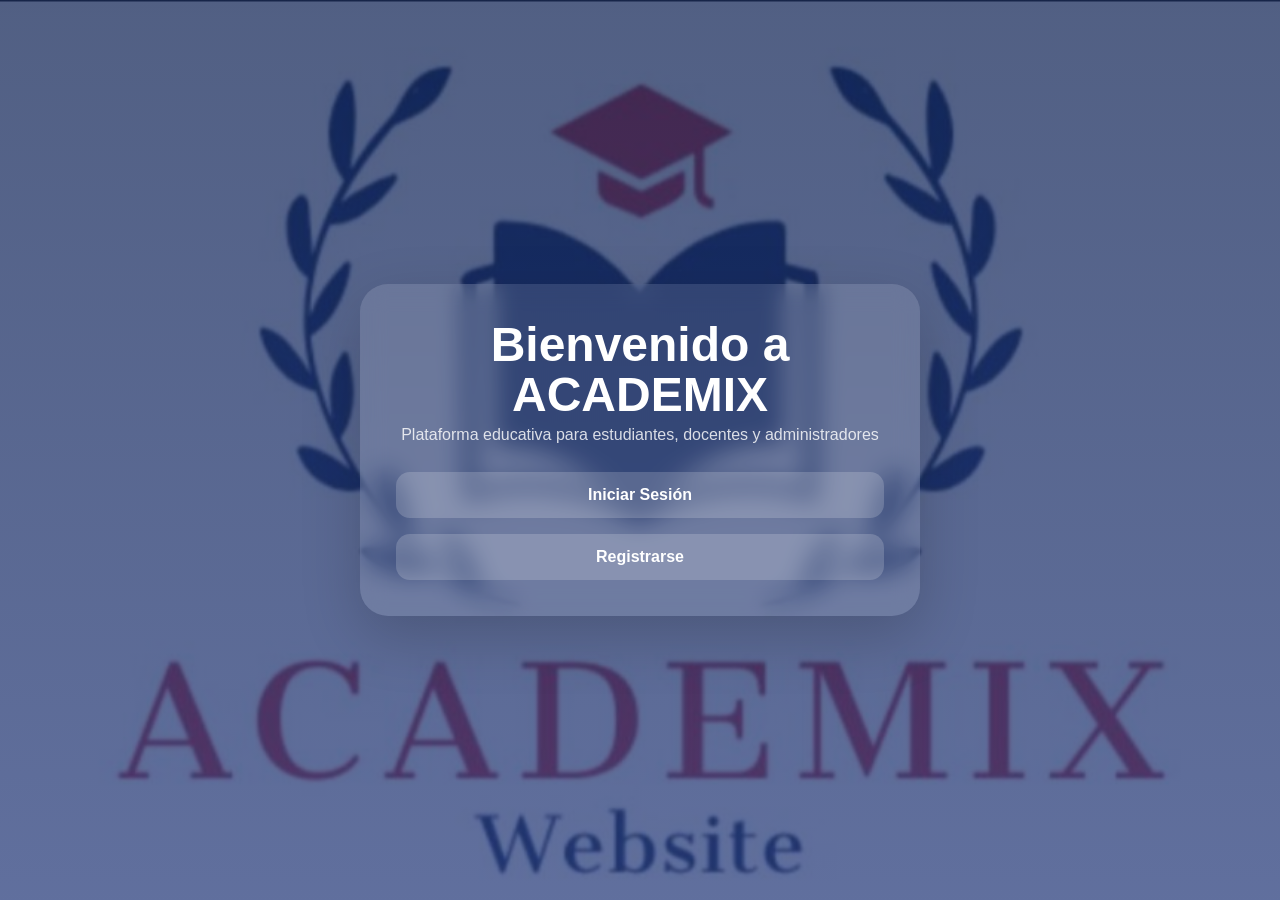
<file: index.html>
<!DOCTYPE html>
<html lang="es">
<head>
    <meta charset="UTF-8">
    <meta name="viewport" content="width=device-width, initial-scale=1.0">
    <link rel="icon" type="image/jpeg" href="logo.jpg">
    <title>ACADEMIX</title>
    <link rel="stylesheet" href="estilos.css?v=2">
</head>
<body>

<!-- Entrada principal: ofrece autenticación y registro con campos dependientes del rol. -->

<div class="contenedor">

    <aside class="izquierda">
        <div class="logo-header">
            <img src="logo.jpg" alt="Logo de Academix">
            <div>
                <p class="marca">ACADEMIX</p>
                <span>Educación digital organizada</span>
            </div>
        </div>

        <div class="bienvenida">
            <h1>Bienvenido a ACADEMIX</h1>
            <p>Plataforma educativa para estudiantes, docentes y administradores</p>
            <div class="botones-bienvenida" style="margin-top: 24px; display: flex; flex-wrap: wrap; gap: 16px; justify-content: center;">
                <button class="btn-auth" type="button" onclick="abrirFormulario('login')">Iniciar Sesión</button>
                <button class="btn-auth" type="button" onclick="abrirFormulario('registro')">Registrarse</button>
            </div>
        </div>
    </aside>

    <main class="derecha" hidden></main>
</div>

<!-- Modal que alterna entre los formularios de autenticación y registro. -->
<div id="formModal" class="modal-form-overlay" hidden>
    <div class="modal-form-card">
        <div class="tabs">
            <button id="tabLogin" class="active" onclick="mostrar('login', this)">Iniciar Sesión</button>
            <button id="tabRegistro" onclick="mostrar('registro', this)">Registrarse</button>
        </div>

        <div id="login" class="formulario activo">

    <div class="form-header">
        <h2>Iniciar Sesión</h2>
        <button type="button" onclick="cerrarFormulario()">×</button>
    </div>

    <form action="login.php" method="POST">

        <div class="campo">
            <label for="rolLogin">Rol</label>

            <select id="rolLogin" name="rol" required>
                <option value="">Selecciona tu rol</option>
                <option value="estudiante">Estudiante</option>
                <option value="docente">Docente</option>
                <option value="admin">Administrador</option>
            </select>
        </div>

        <div class="campo">
            <label for="emailLogin">Correo</label>

            <input 
                id="emailLogin"
                name="correo"
                type="email"
                placeholder="Correo"
                required
            >
        </div>

        <div class="campo">
            <label for="passwordLogin">Contraseña</label>

            <input 
                id="passwordLogin"
                name="password"
                type="password"
                placeholder="Contraseña"
                required
            >
        </div>

        <button type="submit">Ingresar</button>

    </form>

</div>

       <div id="registro" class="formulario">
    <div class="form-header">
        <h2>Registrarse</h2>
        <button type="button" onclick="cerrarFormulario()">×</button>
    </div>

    <form action="registrar.php" method="POST">

        <div class="campo">
            <label for="rolRegistro">Rol</label>
            <select id="rolRegistro" name="rol" required>
                <option value="">Selecciona tu rol</option>
                <option value="estudiante">Estudiante</option>
                <option value="docente">Docente</option>
                <option value="admin">Administrador</option>
            </select>
        </div>

        <!-- El grado se solicita a estudiantes y se guarda como grupo escolar. -->
        <div class="campo" id="grupoRegistroCampo">
            <label for="grupoRegistro">Grado</label>
            <select id="grupoRegistro" name="grupo">
                <option value="">Selecciona tu grado</option>
                <option value="10-1">10-1</option>
                <option value="10-2">10-2</option>
                <option value="10-3">10-3</option>
                <option value="10-4">10-4</option>
                <option value="10-5">10-5</option>
                <option value="10-6">10-6</option>
                <option value="10-7">10-7</option>
                <option value="11-1">11-1</option>
                <option value="11-2">11-2</option>
                <option value="11-3">11-3</option>
                <option value="11-4">11-4</option>
                <option value="11-5">11-5</option>
                <option value="11-6">11-6</option>
                <option value="11-7">11-7</option>
            </select>
        </div>

        <!-- La materia de adscripción solo aplica a cuentas docentes. -->
        <div class="campo" id="materiaRegistroCampo" hidden>
    <label for="materiaRegistro">Materia</label>
    <select id="materiaRegistro" name="materia">
        <option value="">Selecciona tu materia</option>
        <option value="Lectura Critica">Lectura Critica</option>
        <option value="Matematicas">Matematicas</option>
        <option value="Ciencias Naturales">Ciencias Naturales</option>
        <option value="Competencias Ciudadanas">Competencias Ciudadanas</option>
        <option value="Ingles">Ingles</option>
    </select>
</div>

        <div class="campo">
            <label for="nombreRegistro">Nombre</label>
            <input id="nombreRegistro" type="text" name="nombre" placeholder="Nombre" required>
        </div>

        <div class="campo">
            <label for="apellidoRegistro">Apellido</label>
            <input id="apellidoRegistro" type="text" name="apellido" placeholder="Apellido" required>
        </div>

        <div class="campo">
            <label for="correoRegistro">Correo</label>
            <input id="correoRegistro" type="email" name="correo" placeholder="Correo" required>
        </div>

        <div class="campo">
            <label for="documentoRegistro">Documento</label>
            <input id="documentoRegistro" type="text" name="documento" placeholder="Documento" required>
        </div>

        <div class="campo">
            <label for="passwordRegistro">Contraseña</label>
            <input id="passwordRegistro" type="password" name="password" placeholder="Contraseña" required>
        </div>

        <button type="submit">Registrarse</button>

    </form>
</div>

<script>
// Cambia el formulario visible y marca la pestaña seleccionada.
function mostrar(tipo, boton) {
    document.getElementById("login").classList.remove("activo");
    document.getElementById("registro").classList.remove("activo");
    document.getElementById(tipo).classList.add("activo");

    document.querySelectorAll('.tabs button').forEach(function(el) {
        el.classList.remove('active');
    });
    boton.classList.add('active');
}


// Abre el modal en modo de ingreso o de registro.
function abrirFormulario(tipo) {
    const modal = document.getElementById('formModal');
    const tabsDiv = modal ? modal.querySelector('.tabs') : null;
    if (modal) {
        modal.removeAttribute('hidden');
        if (tipo === 'login') {
            if (tabsDiv) tabsDiv.style.display = 'none';
            mostrar('login', document.getElementById('tabLogin'));
        } else if (tipo === 'registro') {
            if (tabsDiv) tabsDiv.style.display = 'grid';
            mostrar('registro', document.getElementById('tabRegistro'));
        }
    }
}

// Oculta el modal sin enviar los formularios.
function cerrarFormulario() {
    const modal = document.getElementById('formModal');
    if (modal) modal.setAttribute('hidden', '');
}

// Exige y presenta grado a estudiantes o materia a docentes, según el rol elegido.
const rolRegistro = document.getElementById('rolRegistro');
const grupoRegistro = document.getElementById('grupoRegistro');
const grupoRegistroCampo = document.getElementById('grupoRegistroCampo');
const materiaRegistro = document.getElementById('materiaRegistro');
const materiaRegistroCampo = document.getElementById('materiaRegistroCampo');

rolRegistro.addEventListener('change', function() { 
    const esEstudiante = rolRegistro.value === 'estudiante';
    const esDocente = rolRegistro.value === 'docente';

    grupoRegistroCampo.hidden = !esEstudiante;
    materiaRegistroCampo.hidden = !esDocente;

    grupoRegistro.required = esEstudiante;
    materiaRegistro.required = esDocente;

    if (!esEstudiante) {
        grupoRegistro.value = "";
    }

    if (!esDocente) {
        materiaRegistro.value = "";
    }
});

</script>
</body>
</html>
</file>
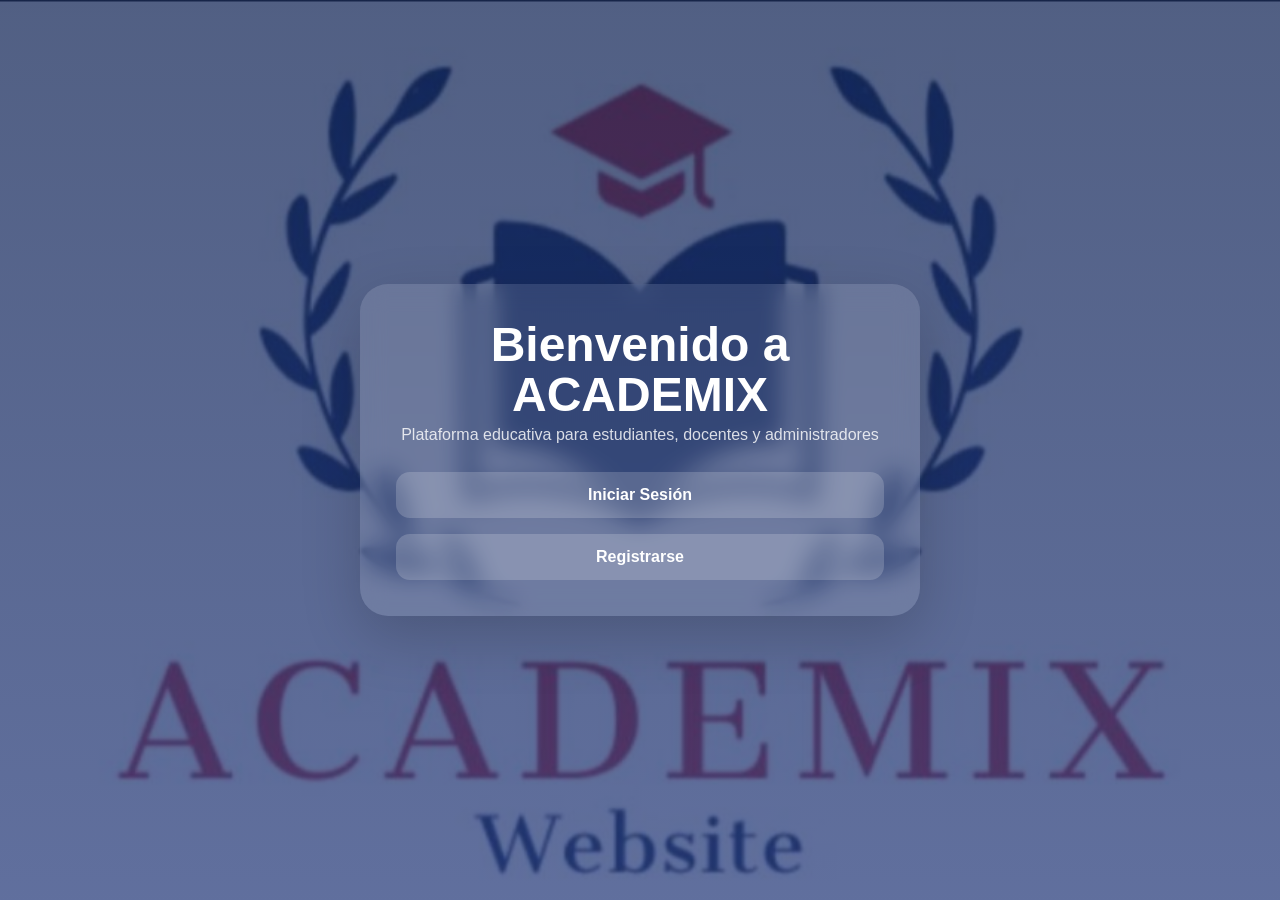
<file: 123.html>
<!DOCTYPE html>
<html lang="es">
<head>
    <meta charset="UTF-8">
    <meta name="viewport" content="width=device-width, initial-scale=1.0">
    <title>ACADEMIX</title>
    <link rel="stylesheet" href="estilos.css">
</head>
<body>

<!-- Prototipo heredado: simula el acceso y no valida credenciales en el servidor. -->

<div class="contenedor">

    <aside class="izquierda">
        <div class="logo-header">
            <img src="logo.jpg" alt="Logo de Academix">
            <div>
                <p class="marca">ACADEMIX</p>
                <span>Educación digital organizada</span>
            </div>
        </div>

        <div class="bienvenida">
            <h1>Bienvenido a ACADEMIX</h1>
            <p>Plataforma educativa para estudiantes, docentes y administradores</p>
            <div class="botones-bienvenida" style="margin-top: 24px; display: flex; flex-wrap: wrap; gap: 16px; justify-content: center;">
                <button class="btn-auth" type="button" onclick="abrirFormulario('login')">Iniciar Sesión</button>
                <button class="btn-auth" type="button" onclick="abrirFormulario('registro')">Registrarse</button>
            </div>
        </div>
    </aside>

    <main class="derecha" hidden></main>
</div>

<!-- Ventana antigua de ingreso y registro. -->
<div id="formModal" class="modal-form-overlay" hidden>
    <div class="modal-form-card">
        <div class="tabs">
            <button id="tabLogin" class="active" onclick="mostrar('login', this)">Iniciar Sesión</button>
            <button id="tabRegistro" onclick="mostrar('registro', this)">Registrarse</button>
        </div>

        <div id="login" class="formulario activo">
            <div class="form-header">
                <h2>Iniciar Sesión</h2>
                <button type="button" onclick="cerrarFormulario()">×</button>
            </div>
            <div class="campo">
                <label for="rolLogin">Rol</label>
                <select id="rolLogin">
                    <option value="">Selecciona tu rol</option>
                    <option value="estudiante">Estudiante</option>
                    <option value="docente">Docente</option>
                    <option value="admin">Administrador</option>
                </select>
            </div>
            <div class="campo">
                <label for="emailLogin">Correo</label>
                <input id="emailLogin" type="email" placeholder="Correo">
            </div>
            <div class="campo">
                <label for="passwordLogin">Contraseña</label>
                <input id="passwordLogin" type="password" placeholder="Contraseña">
            </div>
            <button onclick="entrar()">Ingresar</button>
        </div>

        <div id="registro" class="formulario">
            <div class="form-header">
                <h2>Registro</h2>
                <button type="button" onclick="cerrarFormulario()">×</button>
            </div>
            <div class="campo">
                <label for="rolRegistro">Rol</label>
                <select id="rolRegistro">
                    <option value="">Selecciona tu rol</option>
                    <option value="estudiante">Estudiante</option>
                    <option value="docente">Docente</option>
                    <option value="admin">Administrador</option>
                </select>
            </div>
            <div class="campo">
                <label for="nombreRegistro">Nombre</label>
                <input id="nombreRegistro" type="text" placeholder="Nombre">
            </div>
            <div class="campo">
                <label for="apellidoRegistro">Apellido</label>
                <input id="apellidoRegistro" type="text" placeholder="Apellido">
            </div>
            <div class="campo">
                <label for="emailRegistro">Correo</label>
                <input id="emailRegistro" type="email" placeholder="Correo">
            </div>
            <div class="campo">
                <label for="documentoRegistro">Documento</label>
                <input id="documentoRegistro" type="text" placeholder="Documento">
            </div>
            <div class="campo">
                <label for="passwordRegistro">Contraseña</label>
                <input id="passwordRegistro" type="password" placeholder="Contraseña">
            </div>
            <button>Registrarse</button>
        </div>
    </div>
</div>

<script>
// Cambia las pestañas visibles dentro del modal antiguo.
function mostrar(tipo, boton) {
    document.getElementById("login").classList.remove("activo");
    document.getElementById("registro").classList.remove("activo");
    document.getElementById(tipo).classList.add("activo");

    document.querySelectorAll('.tabs button').forEach(function(el) {
        el.classList.remove('active');
    });
    boton.classList.add('active');
}

// Redirige según el rol; esta maqueta no comprueba correo ni contraseña.
function entrar() {
    var rol = document.getElementById("rolLogin").value;

    if (rol === "estudiante") {
        window.location.href = "estudiante.html";
    } else if (rol === "docente") {
        window.location.href = "docente.html";
    } else if (rol === "admin") {
        window.location.href = "admin.html";
    } else {
        alert("Selecciona un rol");
    }
}

// Abre el modal y selecciona el modo solicitado.
function abrirFormulario(tipo) {
    const modal = document.getElementById('formModal');
    const tabsDiv = modal ? modal.querySelector('.tabs') : null;
    if (modal) {
        modal.removeAttribute('hidden');
        if (tipo === 'login') {
            if (tabsDiv) tabsDiv.style.display = 'none';
            mostrar('login', document.getElementById('tabLogin'));
        } else if (tipo === 'registro') {
            if (tabsDiv) tabsDiv.style.display = 'grid';
            mostrar('registro', document.getElementById('tabRegistro'));
        }
    }
}

// Cierra la ventana emergente de autenticación.
function cerrarFormulario() {
    const modal = document.getElementById('formModal');
    if (modal) modal.setAttribute('hidden', '');
}

</script>
</body>
</html>
</file>
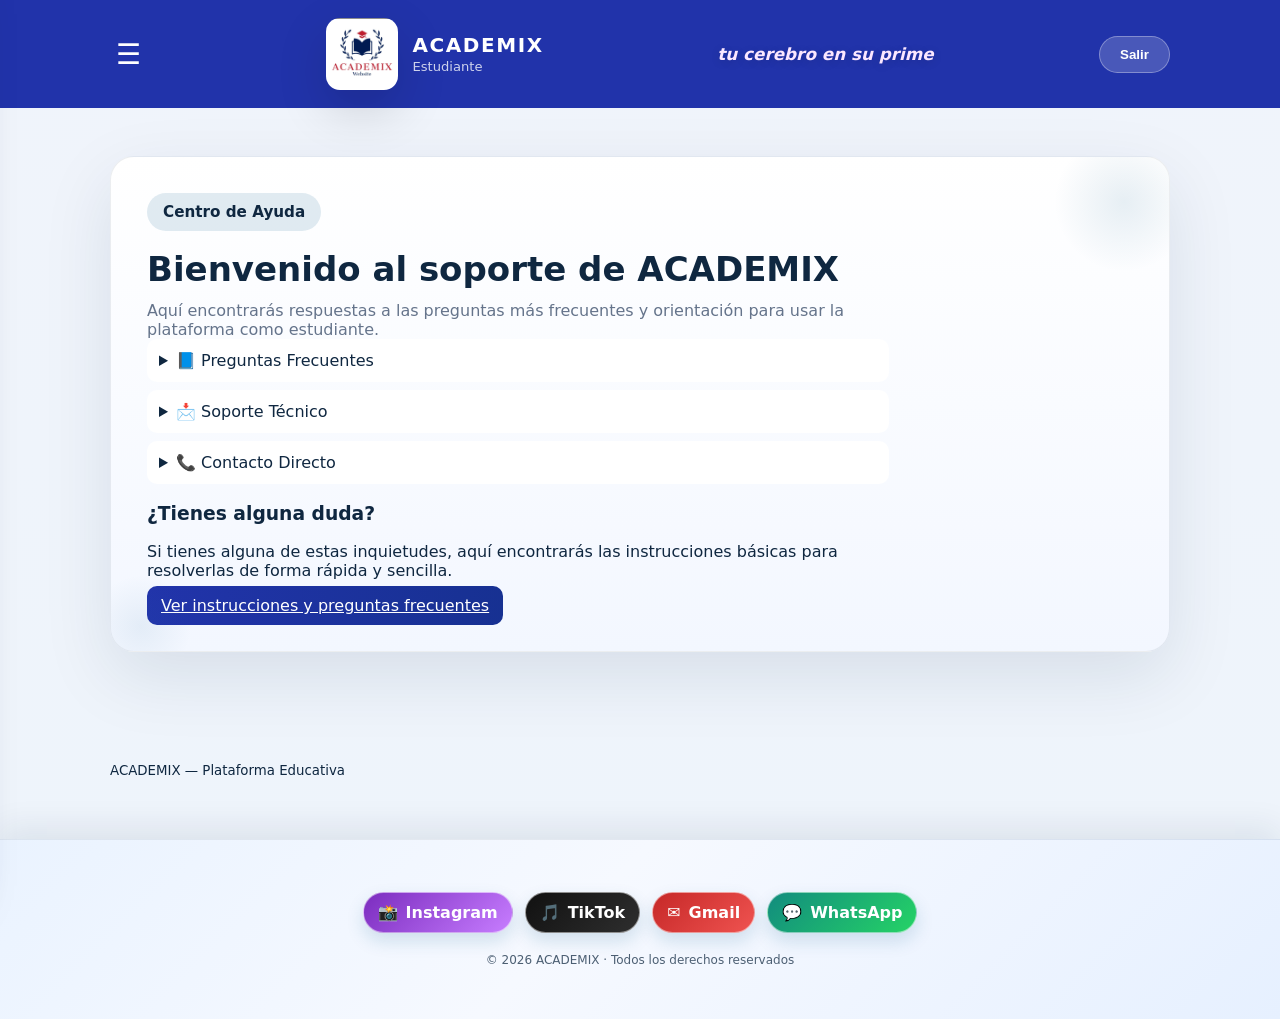
<file: ayuda.html>
<!--
    Documento HTML de la página de Ayuda de ACADEMIX.
    El idioma principal de la página está configurado en español.
-->
<!DOCTYPE html>
<html lang="es">

<head>

    <!-- Permite utilizar correctamente caracteres especiales, tildes y ñ. -->
    <meta charset="UTF-8">

    <!-- Permite que la página se adapte correctamente a diferentes tamaños de pantalla. -->
    <meta name="viewport" content="width=device-width, initial-scale=1.0">

    <!-- Título que aparece en la pestaña del navegador. -->
    <title>ACADEMIX — Ayuda</title>

    <!-- Vincula la hoja de estilos CSS utilizada por la página del estudiante. -->
    <link rel="stylesheet" href="estudiante.css">

</head>

<body>

  <!--
      ENCABEZADO PRINCIPAL
      Contiene el menú, el logo, el nombre de ACADEMIX,
      la frase principal y las opciones de navegación.
  -->
  <header class="site-header" id="site-header">

    <div class="container header-inner">

      <!-- Botón para abrir el menú lateral en dispositivos compatibles. -->
      <button id="left-hamburger" class="left-hamburger" aria-label="Abrir menú">☰</button>

      <!-- Contenedor de la identidad visual de ACADEMIX. -->
      <div class="brand-container">

        <!--
            Enlace que lleva a la página principal del estudiante.
            También contiene el logo y el nombre de la plataforma.
        -->
        <a class="brand" href="estudiante.html" aria-label="Inicio ACADEMIX">

          <!-- Logo de ACADEMIX. -->
          <img src="logo.jpg" alt="logo Academix">

          <!-- Información textual de la marca. -->
          <div class="brand-meta">

            <!-- Nombre de la plataforma. -->
            <span class="brand-name">ACADEMIX</span>

            <!-- Indica que la sección corresponde al estudiante. -->
            <small> Estudiante</small>

          </div>
        </a>
      </div>

      <!-- Frase principal mostrada en el encabezado. -->
      <div class="header-phrase">tu cerebro en su prime</div>

      <!--
          MENÚ DE NAVEGACIÓN PRINCIPAL
          Contiene los enlaces a las diferentes secciones
          disponibles para el estudiante.
      -->
      <nav class="main-nav" id="main-nav" aria-label="Navegación principal">

        <ul>

          <!-- Enlace hacia la página de inicio. -->
          <li><a href="estudiante.html">Inicio</a></li>

          <li><a href="guias.html">Guías</a></li>
          <li><a href="juegos.php">Juegos</a></li>

          <!-- Enlace hacia las notas. -->
          <li><a href="notas.html">Notas</a></li>

          <!--
              Enlace hacia la página actual.
              La clase "active" permite identificarla visualmente.
          -->
          <li><a class="active" href="ayuda.html">Ayuda</a></li>

        </ul>

      </nav>

      <!--
          Acciones adicionales del encabezado.
          Incluye el botón para salir y el botón del menú.
      -->
      <div class="header-actions">

        <!--
            Botón para salir de la plataforma.
            Redirige al usuario hacia index.html.
        -->
        <button class="btn-logout" type="button" onclick="window.location.href='logout.php'">Salir</button>

        <!-- Botón utilizado para abrir el menú lateral. -->
        <button id="btn-menu" class="btn-menu" aria-label="Abrir menú" aria-expanded="false">☰</button>

      </div>

    </div>

  </header>


  <!--
      MENÚ LATERAL
      Contiene una segunda versión de las opciones de navegación
      para facilitar el acceso desde el menú desplegable.
  -->
  <nav id="side-panel" class="side-panel" aria-hidden="true">

    <!-- Botón utilizado para cerrar el menú lateral. -->
    <button id="side-close" class="side-close" aria-label="Cerrar menú">×</button>

    <!-- Opciones de navegación del menú lateral. -->
    <ul>

      <!-- Enlace a la página de inicio. -->
      <li><a href="estudiante.html">Inicio</a></li>

      <li><a href="guias.html">Guías</a></li>
      <li><a href="juegos.php">Juegos</a></li>

      <!-- Enlace a las notas. -->
      <li><a href="notas.html">Notas</a></li>

      <!-- Enlace a la sección de ayuda. -->
      <li><a href="ayuda.html">Ayuda</a></li>

    </ul>

  </nav>

  <!--
      Capa superpuesta utilizada junto con el menú lateral.
      Se encuentra oculta inicialmente mediante el atributo hidden.
  -->
  <div id="side-overlay" class="side-overlay" hidden></div>


  <!--
      CONTENIDO PRINCIPAL
      Contiene toda la información correspondiente
      al centro de ayuda de ACADEMIX.
  -->
  <main>

    <!-- Sección principal de ayuda. -->
    <section class="hero container">

      <!-- Tarjeta que contiene toda la información de soporte. -->
      <div class="hero-card">

        <!-- Etiqueta que identifica la sección como Centro de Ayuda. -->
        <div class="hero-badge">Centro de Ayuda</div>

        <!-- Título principal de la página. -->
        <h1>Bienvenido al soporte de ACADEMIX</h1>

        <!-- Descripción general de la sección de ayuda. -->
        <p class="lead">Aquí encontrarás respuestas a las preguntas más frecuentes y orientación para usar la plataforma como estudiante.</p>


        <!--
            ACORDEÓN DE PREGUNTAS
            Contiene diferentes elementos desplegables
            con información sobre el uso de la plataforma.
        -->
        <div class="accordion" data-anim>

          <!-- Preguntas frecuentes. -->
          <details>

            <!-- Título de la sección desplegable. -->
            <summary>📘 Preguntas Frecuentes</summary>

            <!-- Información relacionada con las preguntas frecuentes. -->
            <p>¿Cómo ingreso a la plataforma? ¿Qué hago si olvidé mi contraseña? ¿Dónde puedo ver mis calificaciones? ¿Cómo consulto mis tareas? ¿Cómo contacto a un docente?</p>

          </details>


          <!-- Sección relacionada con problemas técnicos. -->
          <details>

            <!-- Título de la sección desplegable. -->
            <summary>📩 Soporte Técnico</summary>

            <!-- Orientación básica ante posibles errores técnicos. -->
            <p>Qué hacer si la página no carga? Qué hacer si no aparecen las notas? A quién escribir en caso de error?</p>

          </details>


          <!-- Sección con los medios de contacto. -->
          <details>

            <!-- Título de la sección desplegable. -->
            <summary>📞 Contacto Directo</summary>

            <!-- Número de contacto del equipo de ACADEMIX. -->
            <p>Comunícate al 3008765738 — Nuestro equipo responde en menos de 24 horas.</p>

          </details>

        </div>


        <!--
            LLAMADO A LA ACCIÓN
            Invita al usuario a consultar instrucciones
            y respuestas más detalladas.
        -->
        <div class="help-cta" data-anim>

          <!-- Título del llamado a la acción. -->
          <h3>¿Tienes alguna duda?</h3>

          <!-- Explicación de la utilidad de la sección. -->
          <p>Si tienes alguna de estas inquietudes, aquí encontrarás las instrucciones básicas para resolverlas de forma rápida y sencilla.</p>

          <!--
              Botón que dirige a la página con las instrucciones
              y preguntas frecuentes.
          -->
          <a class="btn-primary" href="respuestas.html">Ver instrucciones y preguntas frecuentes</a>

        </div>

      </div>

    </section>

  </main>


  <!--
      PRIMER PIE DE PÁGINA
      Muestra el nombre de la plataforma.
  -->
  <footer class="site-footer">

    <div class="container">

      <!-- Nombre y descripción general de la plataforma. -->
      <small>ACADEMIX — Plataforma Educativa</small>

    </div>

  </footer>


  <!--
      SEGUNDO PIE DE PÁGINA
      Contiene las redes sociales y los derechos de autor.
  -->
  <footer class="site-footer exotic-footer">

    <div class="container footer-content">

      <!--
          REDES SOCIALES
          Contiene enlaces directos a las diferentes
          plataformas de contacto de ACADEMIX.
      -->
      <div class="footer-socials" aria-label="Redes sociales">

        <!-- Enlace hacia Instagram de ACADEMIX. -->
        <a href="https://www.instagram.com/academixproyect?igsh=MTZ6aXBzdzBpaXZhYQ==" target="_blank" rel="noopener noreferrer" class="social-chip instagram" aria-label="Instagram">

          <span>📸</span>
          <span>Instagram</span>

        </a>


        <!-- Enlace hacia TikTok de ACADEMIX. -->
        <a href="https://www.tiktok.com/@proyecto.academix?_r=1&_t=ZS-9853ovSeJce" target="_blank" rel="noopener noreferrer" class="social-chip tiktok" aria-label="TikTok">

          <span>🎵</span>
          <span>TikTok</span>

        </a>


        <!--
            Enlace que permite enviar un correo mediante Gmail.
            Incluye un asunto y un mensaje predeterminado.
        -->
        <a href="https://mail.google.com/mail/?view=cm&fs=1&to=academixof@gmail.com&su=Consulta%20desde%20ACADEMIX&body=Hola%2C%20quiero%20recibir%20m%C3%A1s%20informaci%C3%B3n%20sobre%20la%20plataforma." class="social-chip gmail" aria-label="Gmail">

          <span>✉️</span>
          <span>Gmail</span>

        </a>


        <!-- Enlace directo al contacto de WhatsApp. -->
        <a href="https://wa.me/573138050529" target="_blank" rel="noopener noreferrer" class="social-chip whatsapp" aria-label="WhatsApp">

          <span>💬</span>
          <span>WhatsApp</span>

        </a>

      </div>


      <!--
          DERECHOS DE AUTOR
          Muestra el año y los derechos reservados
          de la plataforma.
      -->
      <div class="footer-copy">

        <small>© 2026 ACADEMIX · Todos los derechos reservados</small>

      </div>

    </div>

  </footer>


  <!--
      ARCHIVOS JAVASCRIPT
      Se cargan los archivos encargados de las funciones
      y la interacción del menú y de la plataforma.
  -->

  <!-- Archivo JavaScript encargado del menú del estudiante. -->
  <script src="estudiante-menu.js"></script>

  <!-- Archivo JavaScript encargado de otras funciones de la plataforma. -->
  <script src="estudiante-app.js"></script>

</body>
</html>
</file>
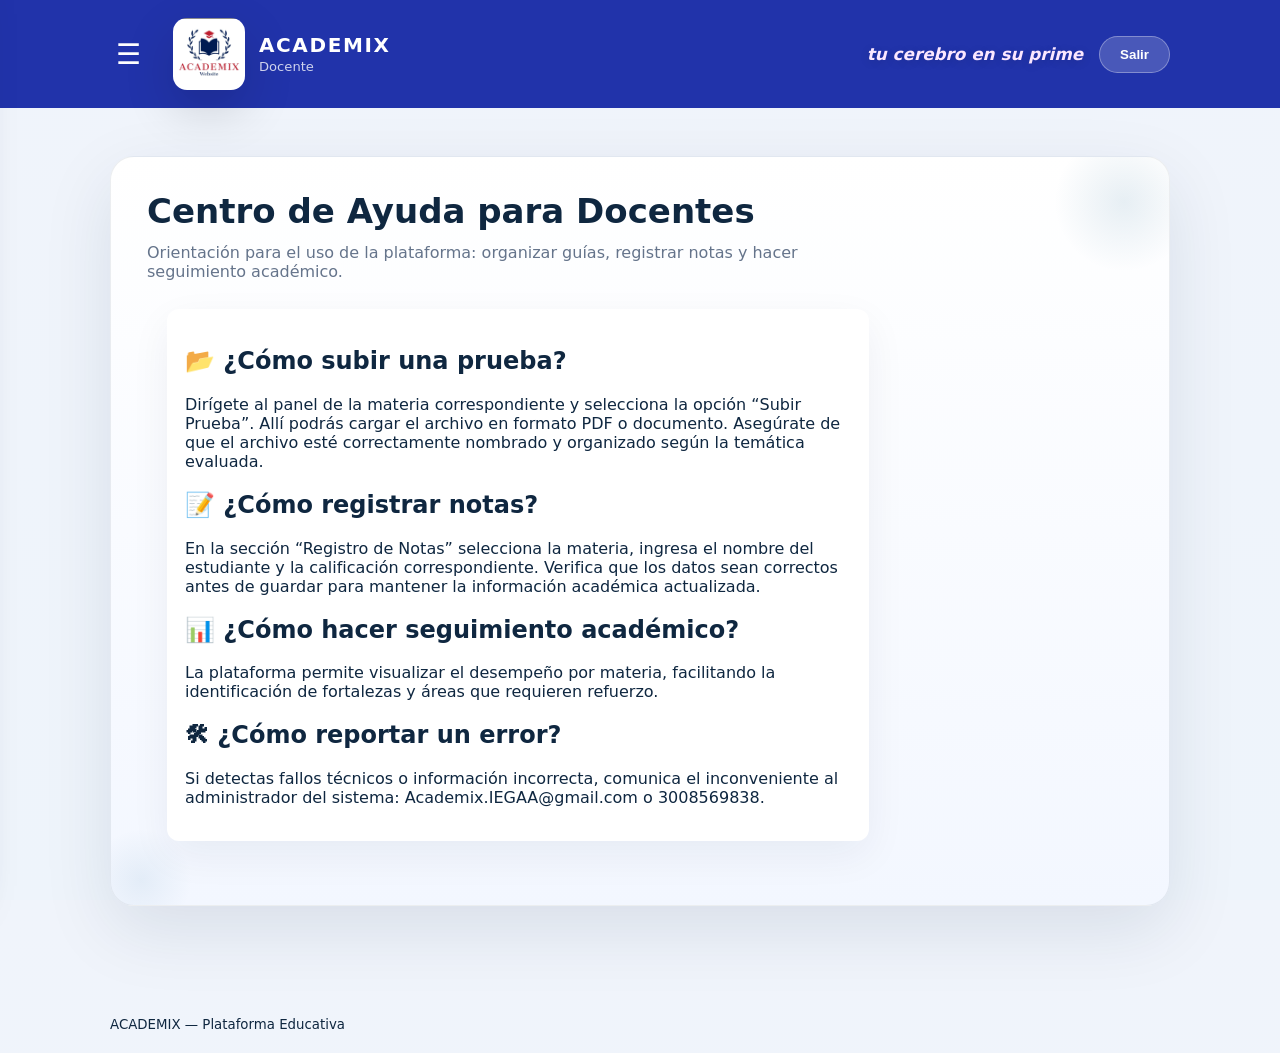
<file: ayudaD.html>
<!--
    Página HTML del Centro de Ayuda para Docentes de ACADEMIX.
    Esta página proporciona orientación sobre el uso de la plataforma.
-->
<!doctype html>
<html lang="es">

<head>

  <!-- Permite utilizar correctamente caracteres especiales como tildes y ñ. -->
  <meta charset="utf-8">

  <!-- Permite adaptar la página a diferentes tamaños de pantalla. -->
  <meta name="viewport" content="width=device-width,initial-scale=1">

  <!-- Título que aparece en la pestaña del navegador. -->
  <title>ACADEMIX — Ayuda (Docentes)</title>

  <!-- Vincula la hoja de estilos utilizada por la página. -->
  <link rel="stylesheet" href="estudiante.css">

  <!-- Descripción de la página para identificar su contenido. -->
  <meta name="description" content="Centro de ayuda para docentes">

</head>

<body>

  <!--
      ENCABEZADO PRINCIPAL
      Contiene el menú, el logo, la información del usuario,
      la navegación principal y las opciones de sesión.
  -->
  <header class="site-header" id="site-header">

    <div class="container header-inner">

      <!--
          Parte inicial del encabezado.
          Contiene el botón para abrir el menú lateral
          y la identidad de ACADEMIX.
      -->
      <div class="header-start">

        <!-- Botón para abrir el menú lateral. -->
        <button id="left-hamburger" class="left-hamburger" aria-label="Abrir menú">☰</button>

        <!-- Contenedor de la identidad de la plataforma. -->
        <div class="brand-container">

          <!-- Enlace que dirige a la página principal del docente. -->
          <a class="brand" href="docente.html" aria-label="Inicio ACADEMIX">

            <!-- Logo de ACADEMIX. -->
            <img src="logo.jpg" alt="logo Academix">

            <!-- Información de la marca y del tipo de usuario. -->
            <div class="brand-meta">

              <!-- Nombre de la plataforma. -->
              <span class="brand-name">ACADEMIX</span>

              <!-- Identificación del perfil como docente. -->
              <small> Docente</small>

            </div>

          </a>

        </div>

      </div>

      <!-- Frase principal mostrada en el encabezado. -->
      <div class="header-phrase">tu cerebro en su prime</div>

      <!--
          MENÚ DE NAVEGACIÓN PRINCIPAL
          Contiene los enlaces disponibles para el docente.
      -->
      <nav class="main-nav" id="main-nav" aria-label="Navegación principal">

        <ul>

          <!-- Enlace a la página principal del docente. -->
          <li><a href="docente.html">Inicio</a></li>

          <!-- Enlace a la sección de guías. -->
          <li><a href="guiasD.html">Guías</a></li>


          <!-- Enlace a la sección de notas. -->
          <li><a href="notasd.php">Notas</a></li>

          <!--
              Enlace a la página actual.
              La clase "active" permite identificar visualmente
              la sección seleccionada.
          -->
          <li><a class="active" href="ayudaD.html">Soporte</a></li>

        </ul>

      </nav>

      <!--
          Acciones disponibles en el encabezado.
          Incluye el botón para salir y el botón del menú.
      -->
      <div class="header-actions">

        <!--
            Botón para cerrar la sesión.
            Redirige al usuario hacia index.html.
        -->
        <button class="btn-logout" type="button" onclick="window.location.href='logout.php'">Salir</button>

        <!-- Botón para abrir el menú. -->
        <button id="btn-menu" class="btn-menu" aria-label="Abrir menú" aria-expanded="false">☰</button>

      </div>

    </div>

  </header>


  <!--
      MENÚ LATERAL
      Contiene las diferentes secciones disponibles
      para el docente.
  -->
  <nav id="side-panel" class="side-panel" aria-hidden="true">

    <!-- Botón para cerrar el menú lateral. -->
    <button id="side-close" class="side-close" aria-label="Cerrar menú">×</button>

    <!-- Lista de opciones de navegación. -->
    <ul>

      <!-- Enlace al inicio. -->
      <li><a href="docente.html">Inicio</a></li>

      <!-- Enlace a las guías. -->
      <li><a href="guiasD.html">Guías</a></li>

      <!-- Enlace a las notas. -->
      <li><a href="notasd.php">Notas</a></li>

      

      <!-- Enlace al soporte. -->
      <li><a href="ayudaD.html">Soporte</a></li>

    </ul>

  </nav>

  <!--
      Capa superpuesta utilizada junto con el menú lateral.
      Inicialmente permanece oculta.
  -->
  <div id="side-overlay" class="side-overlay" hidden></div>


  <!--
      CONTENIDO PRINCIPAL
      Contiene el Centro de Ayuda dirigido a los docentes.
  -->
  <main>

    <!-- Sección principal del Centro de Ayuda. -->
    <section id="inicio" class="hero container">

      <!-- Tarjeta que contiene toda la información de soporte. -->
      <div class="hero-card">

        <!-- Título principal de la página. -->
        <h1>Centro de Ayuda para Docentes</h1>

        <!-- Descripción general de las funciones explicadas. -->
        <p class="lead">Orientación para el uso de la plataforma: organizar guías, registrar notas y hacer seguimiento académico.</p>


        <!--
            SECCIÓN DE AYUDA
            Agrupa los diferentes bloques con instrucciones
            para los docentes.
        -->
        <div class="section">

          <!-- Contenedor de los bloques informativos. -->
          <div class="panel">

            <!--
                BLOQUE 1
                Explica el procedimiento para subir una prueba.
            -->
            <div class="bloque-ayuda">

              <!-- Título de la instrucción. -->
              <h2>📂 ¿Cómo subir una prueba?</h2>

              <!-- Información sobre el proceso para cargar una prueba. -->
              <p>Dirígete al panel de la materia correspondiente y selecciona la opción “Subir Prueba”. Allí podrás cargar el archivo en formato PDF o documento. Asegúrate de que el archivo esté correctamente nombrado y organizado según la temática evaluada.</p>

            </div>


            <!--
                BLOQUE 2
                Explica cómo registrar las notas de los estudiantes.
            -->
            <div class="bloque-ayuda">

              <!-- Título de la instrucción. -->
              <h2>📝 ¿Cómo registrar notas?</h2>

              <!-- Información sobre el registro de calificaciones. -->
              <p>En la sección “Registro de Notas” selecciona la materia, ingresa el nombre del estudiante y la calificación correspondiente. Verifica que los datos sean correctos antes de guardar para mantener la información académica actualizada.</p>

            </div>


            <!--
                BLOQUE 3
                Explica la función de seguimiento académico.
            -->
            <div class="bloque-ayuda">

              <!-- Título de la instrucción. -->
              <h2>📊 ¿Cómo hacer seguimiento académico?</h2>

              <!-- Información sobre la visualización del desempeño. -->
              <p>La plataforma permite visualizar el desempeño por materia, facilitando la identificación de fortalezas y áreas que requieren refuerzo.</p>

            </div>


            <!--
                BLOQUE 4
                Explica cómo reportar errores del sistema.
            -->
            <div class="bloque-ayuda">

              <!-- Título de la instrucción. -->
              <h2>🛠 ¿Cómo reportar un error?</h2>

              <!-- Información de contacto para reportar inconvenientes. -->
              <p>Si detectas fallos técnicos o información incorrecta, comunica el inconveniente al administrador del sistema: Academix.IEGAA@gmail.com o 3008569838.</p>

            </div>

          </div>

        </div>

      </div>

    </section>

  </main>


  <!--
      PIE DE PÁGINA
      Muestra el nombre y la descripción general
      de la plataforma.
  -->
  <footer class="site-footer">

    <div class="container">

      <!-- Nombre de la plataforma. -->
      <small>ACADEMIX — Plataforma Educativa</small>

    </div>

  </footer>


  <!--
      ARCHIVO JAVASCRIPT
      Contiene las funciones interactivas utilizadas
      en la página del docente.
  -->
  <script src="estudiante-app.js"></script>

</body>
</html>
</file>
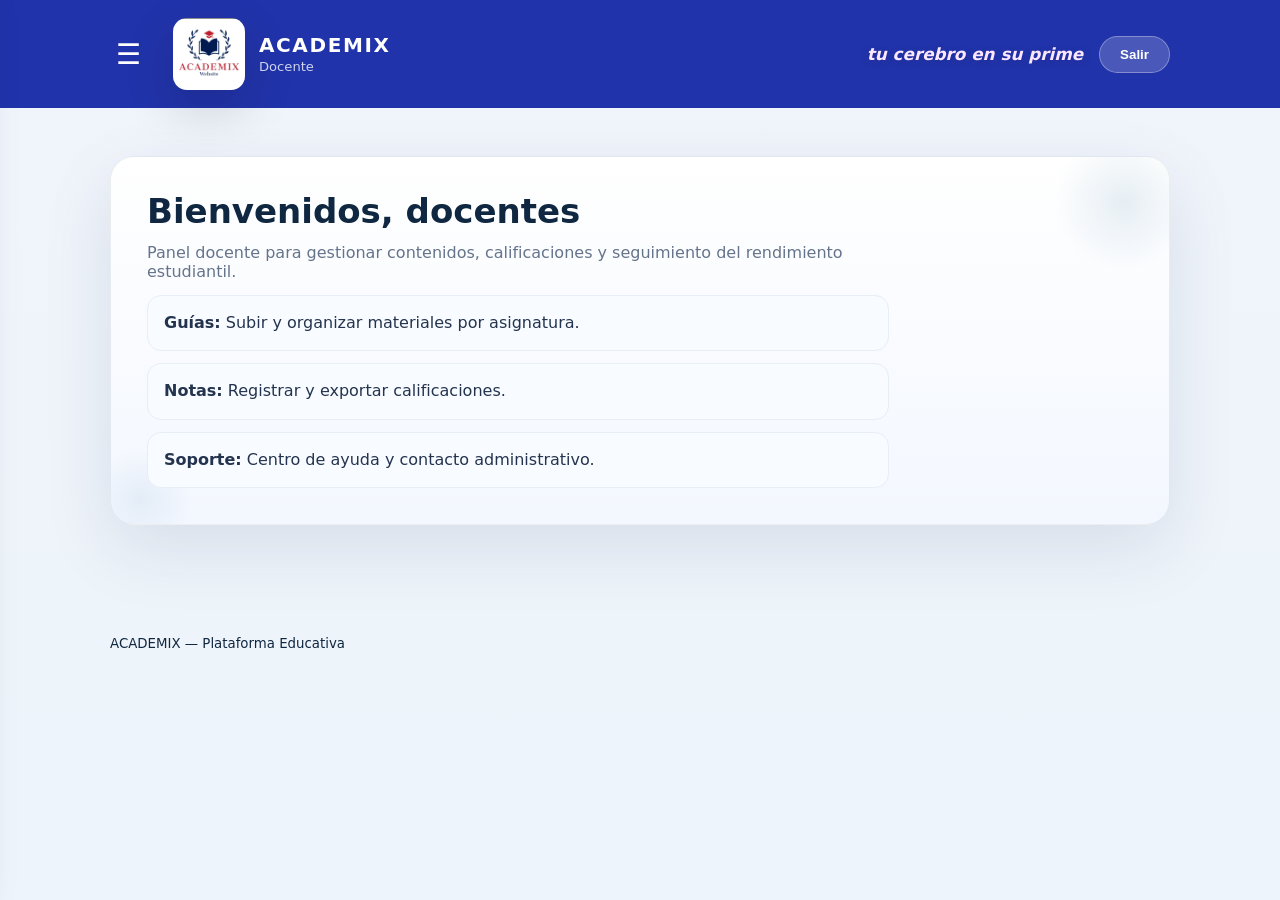
<file: docente.html>
<!doctype html>
<html lang="es">
<head>
  <!-- Configuración de caracteres para permitir tildes y caracteres especiales -->
  <meta charset="utf-8">

  <!-- Permite que la página se adapte a diferentes tamaños de pantalla -->
  <meta name="viewport" content="width=device-width,initial-scale=1">

  <!-- Título que aparece en la pestaña del navegador -->
  <title>ACADEMIX — Docentes</title>

  <!-- Descripción de la página para los motores de búsqueda -->
  <meta name="description" content="Plataforma ACADEMIX - panel para docentes">

  <!-- Conecta la página con la hoja de estilos CSS -->
  <link rel="stylesheet" href="estudiante.css">
</head>

<body>

  <!-- Encabezado principal de la plataforma -->
  <header class="site-header" id="site-header">
    <div class="container header-inner">

      <!-- Sección izquierda del encabezado -->
      <div class="header-start">

        <!-- Botón para abrir el menú lateral -->
        <button id="left-hamburger" class="left-hamburger" aria-label="Abrir menú">☰</button>

        <!-- Contenedor de la identidad visual de ACADEMIX -->
        <div class="brand-container">

          <!-- Logo y nombre de la plataforma -->
          <a class="brand" href="docente.html" aria-label="Inicio ACADEMIX">
            <img src="logo.jpg" alt="logo Academix">

            <!-- Información textual del logo -->
            <div class="brand-meta">
              <span class="brand-name">ACADEMIX</span>
              <small> Docente</small>
            </div>
          </a>
        </div>
      </div>

      <!-- Frase principal mostrada en el encabezado -->
      <div class="header-phrase">tu cerebro en su prime</div>

      <!-- Menú de navegación principal -->
      <nav class="main-nav" id="main-nav" aria-label="Navegación principal">
        <ul>

          <!-- Página de inicio del docente -->
          <li><a class="active" href="docente.html">Inicio</a></li>

          <!-- Sección para gestionar las guías -->
          <li><a href="guiasD.html">Guías</a></li>

          <!-- Sección para gestionar las notas -->
          <li><a href="notasd.php">Notas</a></li>

          <!-- Sección de soporte y ayuda -->
          <li><a href="ayudaD.html">Soporte</a></li>
        </ul>
      </nav>

      <!-- Botones de acciones del encabezado -->
      <div class="header-actions">

        <!-- Botón para salir y regresar a la página principal -->
        <button class="btn-logout" type="button" onclick="window.location.href='logout.php'">Salir</button>

        <!-- Botón para abrir el menú en dispositivos con menor tamaño de pantalla -->
        <button id="btn-menu" class="btn-menu" aria-label="Abrir menú" aria-expanded="false">☰</button>
      </div>
    </div>
  </header>

  <!-- Menú lateral de navegación -->
  <nav id="side-panel" class="side-panel" aria-hidden="true">

    <!-- Botón para cerrar el menú lateral -->
    <button id="side-close" class="side-close" aria-label="Cerrar menú">×</button>

    <!-- Opciones disponibles dentro del menú lateral -->
    <ul>
      <li><a href="docente.html">Inicio</a></li>
      <li><a href="guiasD.html">Guías</a></li>
      <li><a href="notasd.php">Notas</a></li>
      <li><a href="ayudaD.html">Soporte</a></li>
    </ul>
  </nav>

  <!-- Capa que aparece detrás del menú lateral -->
  <div id="side-overlay" class="side-overlay" hidden></div>

  <!-- Contenido principal de la página -->
  <main>

    <!-- Sección inicial o de bienvenida para los docentes -->
    <section id="inicio" class="hero container">
      <div class="hero-card">

        <!-- Título principal de bienvenida -->
        <h1>Bienvenidos, docentes</h1>

        <!-- Descripción general de las funciones del panel docente -->
        <p class="lead">Panel docente para gestionar contenidos, calificaciones y seguimiento del rendimiento estudiantil.</p>

        <!-- Lista de funcionalidades disponibles para los docentes -->
        <div class="features" style="margin-top:14px;line-height:1.6">
          <ul>

            <!-- Funcionalidad para administrar las guías -->
            <li><strong>Guías:</strong> Subir y organizar materiales por asignatura.</li>

            <!-- Funcionalidad para administrar las calificaciones -->
            <li><strong>Notas:</strong> Registrar y exportar calificaciones.</li>

            <!-- Funcionalidad de soporte -->
            <li><strong>Soporte:</strong> Centro de ayuda y contacto administrativo.</li>
          </ul>
       

      </div>
    
  </main>

  <!-- Pie de página de la plataforma -->
  <footer class="site-footer">
    <div class="container">

      <!-- Nombre y descripción general de ACADEMIX -->
      <small>ACADEMIX — Plataforma Educativa</small>
    </div>
  </footer>

  <!-- Conecta el documento con el archivo JavaScript para las funciones interactivas -->
  <script src="estudiante-app.js"></script>
</body>
</html>
</file>
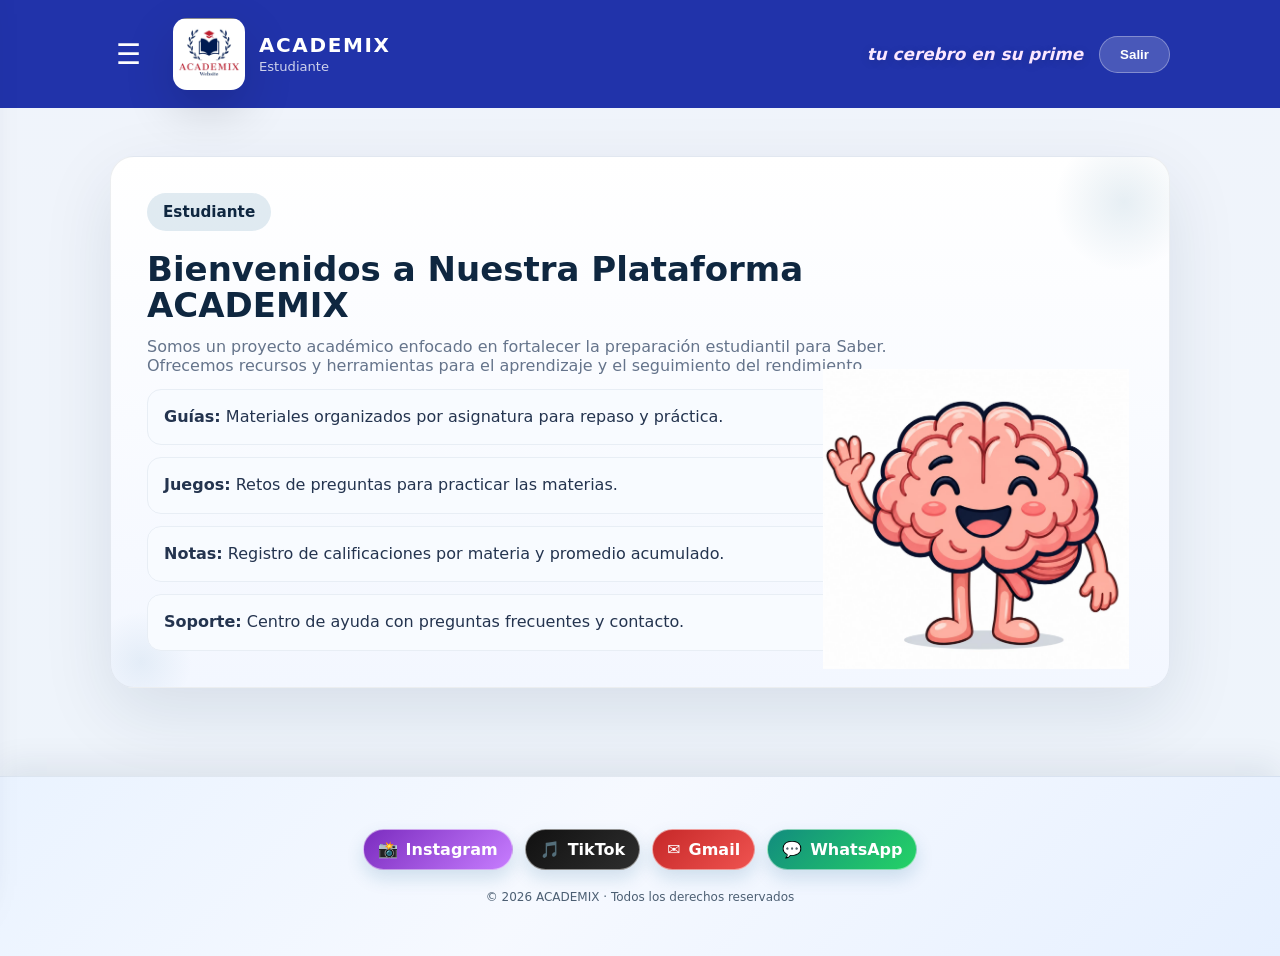
<file: estudiante.html>
<!doctype html>
<html lang="es">
<head>
  <!-- Configuración de caracteres para permitir tildes y caracteres especiales -->
  <meta charset="utf-8">

  <!-- Permite que la página se adapte correctamente a dispositivos móviles -->
  <meta name="viewport" content="width=device-width,initial-scale=1">

  <!-- Título que aparece en la pestaña del navegador -->
  <title>ACADEMIX — Estudiantes</title>

  <!-- Descripción de la página para los buscadores -->
  <meta name="description" content="Plataforma ACADEMIX - guías, juegos y seguimiento para estudiantes">

  <!-- Enlace al archivo de estilos CSS de la página -->
  <link rel="stylesheet" href="estudiante.css">
</head>

<body>

  <!-- Encabezado principal de la plataforma -->
  <header class="site-header" id="site-header">

    <!-- Contenedor principal del encabezado -->
    <div class="container header-inner">

      <!-- Sección izquierda del encabezado -->
      <div class="header-start">

        <!-- Botón que permite abrir el menú lateral -->
        <button id="left-hamburger" class="left-hamburger" aria-label="Abrir menú">☰</button>

        <!-- Contenedor de la identidad de ACADEMIX -->
        <div class="brand-container">

          <!-- Enlace que lleva nuevamente a la página principal del estudiante -->
          <a class="brand" href="estudiante.html" aria-label="Inicio ACADEMIX">

            <!-- Logo de la plataforma -->
            <img src="logo.jpg" alt="logo Academix">

            <!-- Información de la marca -->
            <div class="brand-meta">

              <!-- Nombre de la plataforma -->
              <span class="brand-name">ACADEMIX</span>

              <!-- Identificación del tipo de usuario -->
              <small> Estudiante</small>

            </div>
          </a>
        </div>
      </div>

      <!-- Frase principal mostrada en el encabezado -->
      <div class="header-phrase">tu cerebro en su prime</div>

      <!-- Menú principal de navegación -->
      <nav class="main-nav" id="main-nav" aria-label="Navegación principal">

        <!-- Lista de opciones disponibles -->
        <ul>

          <!-- Enlace a la página de inicio -->
          <li><a href="estudiante.html">Inicio</a></li>

          <li><a href="guias.html">Guías</a></li>
          <li><a href="juegos.php">Juegos</a></li>

          <!-- Enlace a las notas -->
          <li><a href="notas.html">Notas</a></li>

          <!-- Enlace a la sección de ayuda -->
          <li><a href="ayuda.html">Ayuda</a></li>

        </ul>
      </nav>

      <!-- Acciones disponibles en el encabezado -->
      <div class="header-actions">

        <!-- Botón para salir de la plataforma y regresar al inicio -->
        <button class="btn-logout" type="button" onclick="window.location.href='logout.php'">Salir</button>

        <!-- Botón del menú adicional para dispositivos móviles -->
        <button id="btn-menu" class="btn-menu" aria-label="Abrir menú" aria-expanded="false">☰</button>

      </div>
    </div>
  </header>

  <!-- Panel lateral de navegación -->
  <nav id="side-panel" class="side-panel" aria-hidden="true">

    <!-- Botón para cerrar el panel lateral -->
    <button id="side-close" class="side-close" aria-label="Cerrar menú">×</button>

    <!-- Opciones del menú lateral -->
    <ul>

      <!-- Enlace a la página de inicio -->
      <li><a href="estudiante.html">Inicio</a></li>

      <li><a href="guias.html">Guías</a></li>
      <li><a href="juegos.php">Juegos</a></li>

      <!-- Enlace a las notas -->
      <li><a href="notas.html">Notas</a></li>

      <!-- Enlace a la ayuda -->
      <li><a href="ayuda.html">Ayuda</a></li>

    </ul>
  </nav>

  <!-- Capa de fondo que aparece cuando se abre el menú lateral -->
  <div id="side-overlay" class="side-overlay" hidden></div>

  <!-- Contenido principal de la página -->
  <main>

    <!-- Sección inicial de bienvenida -->
    <section id="inicio" class="hero container">

      <!-- Tarjeta principal de bienvenida -->
      <div class="hero-card">

        <!-- Identificador que muestra el tipo de usuario -->
        <div class="hero-badge">Estudiante</div>

        <!-- Título principal de la plataforma -->
        <h1>Bienvenidos a Nuestra Plataforma ACADEMIX</h1>

        <!-- Descripción general del proyecto -->
        <p class="lead">Somos un proyecto académico enfocado en fortalecer la preparación estudiantil para Saber. Ofrecemos recursos y herramientas para el aprendizaje y el seguimiento del rendimiento.</p>

        <!-- Contenedor de las principales funciones de la plataforma -->
        <div class="features" style="margin-top:14px;line-height:1.6">

          <!-- Lista de funcionalidades -->
          <ul>

            <li><strong>Guías:</strong> Materiales organizados por asignatura para repaso y práctica.</li>
            <li><strong>Juegos:</strong> Retos de preguntas para practicar las materias.</li>

            <!-- Información sobre las notas -->
            <li><strong>Notas:</strong> Registro de calificaciones por materia y promedio acumulado.</li>

            <!-- Información sobre el soporte -->
            <li><strong>Soporte:</strong> Centro de ayuda con preguntas frecuentes y contacto.</li>

          </ul>
        </div>

        <!-- Imagen decorativa del cerebro de ACADEMIX -->
        <img class="hero-cerebrito" src="cerebrito.jpeg" alt="Cerebrito de Academix">

      </div>
    </section>
  </main>

  <!-- Pie de página de la plataforma -->
  <footer class="site-footer exotic-footer">

    <!-- Contenedor del contenido del pie de página -->
    <div class="container footer-content">

      <!-- Sección de redes sociales -->
      <div class="footer-socials" aria-label="Redes sociales">

        <!-- Enlace oficial de Instagram de ACADEMIX -->
        <a href="https://www.instagram.com/academixproyect?igsh=MTZ6aXBzdzBpaXZhYQ==" target="_blank" rel="noopener noreferrer" class="social-chip instagram" aria-label="Instagram">

          <!-- Icono de Instagram -->
          <span>📸</span>

          <!-- Nombre de la red social -->
          <span>Instagram</span>
        </a>

        <!-- Enlace oficial de TikTok de ACADEMIX -->
        <a href="https://www.tiktok.com/@proyecto.academix?_r=1&_t=ZS-9853ovSeJce" target="_blank" rel="noopener noreferrer" class="social-chip tiktok" aria-label="TikTok">

          <!-- Icono de TikTok -->
          <span>🎵</span>

          <!-- Nombre de la red social -->
          <span>TikTok</span>
        </a>

        <!-- Enlace para enviar un correo mediante Gmail -->
        <a href="https://mail.google.com/mail/?view=cm&fs=1&to=academixof@gmail.com&su=Consulta%20desde%20ACADEMIX&body=Hola%2C%20quiero%20recibir%20m%C3%A1s%20informaci%C3%B3n%20sobre%20la%20plataforma." class="social-chip gmail" aria-label="Gmail">

          <!-- Icono de correo -->
          <span>✉️</span>

          <!-- Nombre del servicio -->
          <span>Gmail</span>
        </a>

        <!-- Enlace de contacto mediante WhatsApp -->
        <a href="https://wa.me/573138050529" target="_blank" rel="noopener noreferrer" class="social-chip whatsapp" aria-label="WhatsApp">

          <!-- Icono de WhatsApp -->
          <span>💬</span>

          <!-- Nombre del servicio -->
          <span>WhatsApp</span>
        </a>

      </div>

      <!-- Información de derechos de autor -->
      <div class="footer-copy">

        <!-- Año y nombre de la plataforma -->
        <small>© 2026 ACADEMIX · Todos los derechos reservados</small>

      </div>
    </div>
  </footer>

  <!-- Archivo JavaScript encargado de las interacciones de la página -->
  <script src="estudiante-app.js"></script>

</body>
</html>
</file>
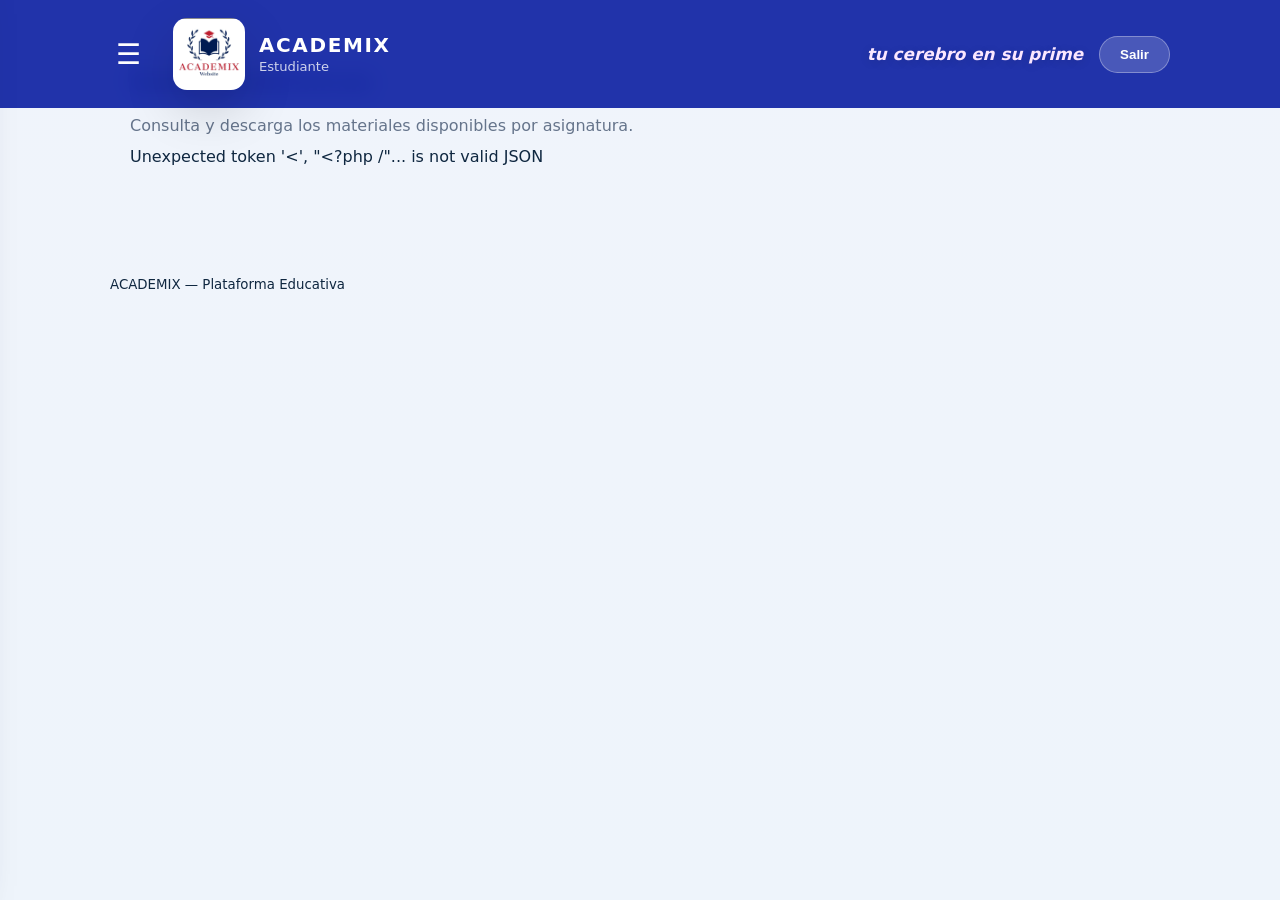
<file: guias.html>
<!doctype html>
<html lang="es">
<head>
  <meta charset="utf-8">
  <meta name="viewport" content="width=device-width,initial-scale=1">
  <title>ACADEMIX — Guías</title>
  <meta name="description" content="Consulta las guías de estudio de ACADEMIX.">
  <link rel="stylesheet" href="estudiante.css">
  <link rel="stylesheet" href="guia-entrega.css">
</head>
<body>
  <!-- Página estudiantil que muestra los materiales publicados desde la base de datos. -->
  <header class="site-header" id="site-header">
    <div class="container header-inner">
      <div class="header-start">
        <button id="left-hamburger" class="left-hamburger" aria-label="Abrir menú">☰</button>
        <div class="brand-container">
          <a class="brand" href="estudiante.html" aria-label="Inicio ACADEMIX">
            <img src="logo.jpg" alt="Logo ACADEMIX">
            <div class="brand-meta"><span class="brand-name">ACADEMIX</span><small>Estudiante</small></div>
          </a>
        </div>
      </div>
      <div class="header-phrase">tu cerebro en su prime</div>
      <nav class="main-nav" id="main-nav" aria-label="Navegación principal">
        <ul>
          <li><a href="estudiante.html">Inicio</a></li>
          <li><a class="active" href="guias.html">Guías</a></li>
          <li><a href="juegos.php">Juegos</a></li>
          <li><a href="notas.html">Notas</a></li>
          <li><a href="ayuda.html">Ayuda</a></li>
        </ul>
      </nav>
      <div class="header-actions">
        <button class="btn-logout" type="button" onclick="window.location.href='logout.php'">Salir</button>
        <button id="btn-menu" class="btn-menu" aria-label="Abrir menú" aria-expanded="false">☰</button>
      </div>
    </div>
  </header>

  <nav id="side-panel" class="side-panel" aria-hidden="true">
    <button id="side-close" class="side-close" aria-label="Cerrar menú">×</button>
    <ul>
      <li><a href="estudiante.html">Inicio</a></li>
      <li><a class="active" href="guias.html">Guías</a></li>
      <li><a href="juegos.php">Juegos</a></li>
      <li><a href="notas.html">Notas</a></li>
      <li><a href="ayuda.html">Ayuda</a></li>
    </ul>
  </nav>
  <div id="side-overlay" class="side-overlay" hidden></div>

  <!-- El listado se llena en el navegador usando listar_guias.php. -->
  <main class="container">
    <section class="section">
      <h1>Guías académicas</h1>
      <p class="lead">Consulta y descarga los materiales disponibles por asignatura.</p>
      <p id="mensaje-entrega" class="mensaje-entrega" role="status" aria-live="polite" hidden></p>
      <div id="lista-guias" class="cards" aria-live="polite">
        <p>Cargando guías...</p>
      </div>
    </section>
  </main>

  <footer class="site-footer">
    <div class="container"><small>ACADEMIX — Plataforma Educativa</small></div>
  </footer>

  <script src="estudiante-app.js"></script>
  <script>
    const mensajesEntrega = {
      ok: "Trabajo enviado correctamente.",
      ya_entregada: "Ya enviaste un trabajo para esta guía.",
      archivo_requerido: "Selecciona un archivo antes de enviar.",
      formato_invalido: "Solo se permiten archivos PDF, DOC o DOCX.",
      archivo_grande: "El archivo supera el máximo permitido de 10 MB.",
      grado_no_coincide: "Esta guía no corresponde a tu grado.",
      guia_invalida: "No se encontró la guía seleccionada.",
      error_guardado: "No se pudo guardar la entrega. Intenta nuevamente.",
      solicitud_invalida: "No se pudo procesar la solicitud. Intenta desde la lista de guías."
    };
    const estadoEntrega = new URLSearchParams(window.location.search).get("entrega");
    if (estadoEntrega && mensajesEntrega[estadoEntrega]) {
      const aviso = document.getElementById("mensaje-entrega");
      aviso.textContent = mensajesEntrega[estadoEntrega];
      aviso.hidden = false;
      if (estadoEntrega === "ok") aviso.classList.add("entrega-exitosa");
    }

    // Solicita las guías y crea una tarjeta para cada resultado recibido.
    fetch("listar_guias.php")
      .then(respuesta => {
        if (!respuesta.ok) throw new Error("No se pudieron cargar las guías.");
        return respuesta.json();
      })
      .then(guias => {
        const lista = document.getElementById("lista-guias");
        lista.replaceChildren();

        if (!guias.length) {
          lista.textContent = "No hay guías disponibles todavía.";
          return;
        }

        guias.forEach(guia => {
          const tarjeta = document.createElement("article");
          const materia = document.createElement("p");
          const titulo = document.createElement("h2");
          const enlace = document.createElement("a");
          const descripcion = document.createElement("p");

          tarjeta.className = "card guia-estudiante-card";
          materia.textContent = guia.materia || "Material de estudio";
          titulo.textContent = guia.titulo || "Guía académica";
          descripcion.className = "muted";
          descripcion.textContent = guia.descripcion || "Descarga la guía y envía tu trabajo cuando esté listo.";
          enlace.className = "btn-primary";
          enlace.href = guia.archivo;
          enlace.target = "_blank";
          enlace.rel = "noopener noreferrer";
          enlace.textContent = "Ver guía";

          tarjeta.append(materia, titulo, descripcion, enlace);

          if (guia.entrega_id) {
            const estado = document.createElement("p");
            estado.className = "entrega-registrada";
            const calificacion = guia.nota_entrega === null || guia.nota_entrega === ""
              ? "Calificación pendiente"
              : `Calificación: ${Number(guia.nota_entrega).toFixed(1)} / 5.0`;
            estado.textContent = guia.fecha_entrega
              ? `Trabajo enviado: ${guia.fecha_entrega} · ${calificacion}`
              : calificacion;
            tarjeta.appendChild(estado);
          } else {
            const formulario = document.createElement("form");
            const idGuia = document.createElement("input");
            const etiquetaArchivo = document.createElement("label");
            const archivo = document.createElement("input");
            const enviar = document.createElement("button");

            formulario.className = "form-entrega-guia";
            formulario.action = "entregar_guia.php";
            formulario.method = "POST";
            formulario.enctype = "multipart/form-data";
            idGuia.type = "hidden";
            idGuia.name = "guia_id";
            idGuia.value = guia.id;
            etiquetaArchivo.textContent = "Adjunta tu trabajo";
            archivo.type = "file";
            archivo.name = "archivo";
            archivo.accept = ".pdf,.doc,.docx";
            archivo.required = true;
            enviar.type = "submit";
            enviar.className = "btn-primary";
            enviar.textContent = "Enviar trabajo";

            formulario.append(idGuia, etiquetaArchivo, archivo, enviar);
            tarjeta.appendChild(formulario);
          }

          lista.appendChild(tarjeta);
        });
      })
      .catch(error => {
        document.getElementById("lista-guias").textContent = error.message;
      });
  </script>
</body>
</html>
</file>
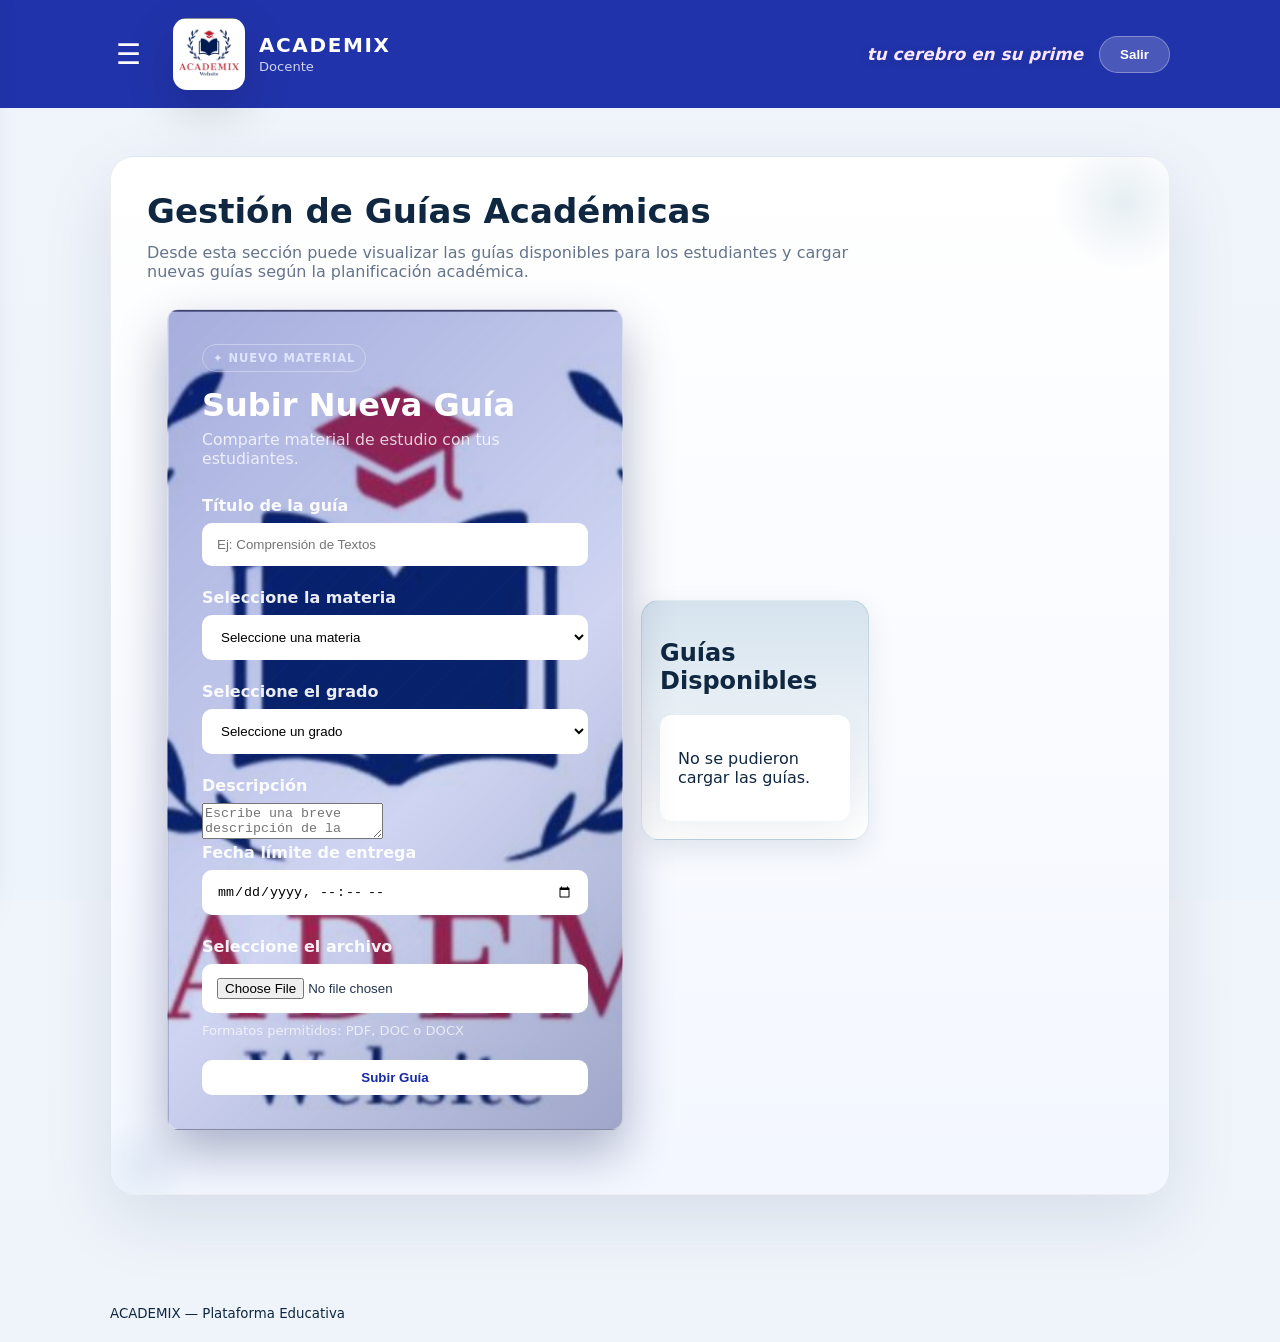
<file: guiasD.html>
<!doctype html>
<html lang="es">
<head>
  <!-- Define la codificación de caracteres utilizada por la página -->
  <meta charset="utf-8">

  <!-- Permite adaptar la página a diferentes tamaños de pantalla -->
  <meta name="viewport" content="width=device-width,initial-scale=1">

  <!-- Título que aparece en la pestaña del navegador -->
  <title>ACADEMIX — Guías (Docentes)</title>

  <!-- Conecta la página con la hoja de estilos CSS -->
  <link rel="stylesheet" href="estudiante.css">

  <!-- Descripción de la página -->
  <meta name="description" content="Gestión de guías para docentes">
</head>

<!-- Cuerpo de la página para la sección de guías docentes -->
<body class="guias-docente-page">

  <!-- Encabezado principal de ACADEMIX -->
  <header class="site-header" id="site-header">
    <div class="container header-inner">

      <!-- Contenedor izquierdo del encabezado -->
      <div class="header-start">

        <!-- Botón para abrir el menú lateral -->
        <button id="left-hamburger" class="left-hamburger" aria-label="Abrir menú">☰</button>

        <!-- Contenedor del logo de ACADEMIX -->
        <div class="brand-container">
          <a class="brand" href="docente.html" aria-label="Inicio ACADEMIX">

            <!-- Logo de la plataforma -->
            <img src="logo.jpg" alt="logo Academix">

            <!-- Nombre de la plataforma y tipo de usuario -->
            <div class="brand-meta">
              <span class="brand-name">ACADEMIX</span>
              <small> Docente</small>
            </div>
          </a>
        </div>
      </div>

      <!-- Frase principal mostrada en el encabezado -->
      <div class="header-phrase">tu cerebro en su prime</div>

      <!-- Menú principal de navegación para docentes -->
      <nav class="main-nav" id="main-nav" aria-label="Navegación principal">
        <ul>

          <!-- Enlace hacia la página principal del docente -->
          <li><a href="docente.html">Inicio</a></li>

          <!-- Enlace hacia la sección actual de guías -->
          <li><a class="active" href="guiasD.html">Guías</a></li>


          <!-- Enlace hacia la sección de notas -->
          <li><a href="notasd.php">Notas</a></li>

          <!-- Enlace hacia la sección de soporte -->
          <li><a href="ayudaD.html">Soporte</a></li>

        </ul>
      </nav>

      <!-- Botones de acciones del encabezado -->
      <div class="header-actions">

        <!-- Botón para salir de la plataforma -->
        <button class="btn-logout" type="button" onclick="window.location.href='logout.php'">Salir</button>

        <!-- Botón de menú para dispositivos pequeños -->
        <button id="btn-menu" class="btn-menu" aria-label="Abrir menú" aria-expanded="false">☰</button>

      </div>
    </div>
  </header>

  <!-- Menú lateral de navegación -->
  <nav id="side-panel" class="side-panel" aria-hidden="true">

    <!-- Botón para cerrar el menú lateral -->
    <button id="side-close" class="side-close" aria-label="Cerrar menú">×</button>

    <!-- Opciones disponibles para el docente -->
    <ul>
      <li><a href="docente.html">Inicio</a></li>
      <li><a href="guiasD.html">Guías</a></li>
      <li><a href="notasd.php">Notas</a></li>
      <li><a href="ayudaD.html">Soporte</a></li>
    </ul>
  </nav>

  <!-- Fondo que aparece cuando se abre el menú lateral -->
  <div id="side-overlay" class="side-overlay" hidden></div>

  <!-- Contenido principal de la página -->
  <main>

    <!-- Sección principal de gestión de guías -->
    <section id="inicio" class="hero container">

      <!-- Tarjeta principal de la sección -->
      <div class="hero-card">

        <!-- Título principal -->
        <h1>Gestión de Guías Académicas</h1>

        <!-- Descripción de las funciones disponibles para el docente -->
        <p class="lead">Desde esta sección puede visualizar las guías disponibles para los estudiantes y cargar nuevas guías según la planificación académica.</p>

        <!-- Sección que contiene el formulario y las guías disponibles -->
        <div class="section">
          <div class="grid">

            <!-- Contenedor del formulario de subida -->
            <div class="content">

              <!-- Formulario utilizado para subir nuevas guías -->
              <form class="card subir" action="subir_guia.php" method="POST" enctype="multipart/form-data">

                <!-- Encabezado del panel de carga -->
                <div class="upload-panel-head">

                  <!-- Indicador visual de nuevo material -->
                  <span class="upload-panel-badge">✦ NUEVO MATERIAL</span>

                  <!-- Título del formulario -->
                  <h2>Subir Nueva Guía</h2>

                  <!-- Descripción del formulario -->
                  <p>Comparte material de estudio con tus estudiantes.</p>
                </div>

                <!-- Campo para ingresar el título de la guía -->
                <label for="titulo">Título de la guía</label>
                <input type="text" id="titulo" name="titulo" placeholder="Ej: Comprensión de Textos" required>

                <!-- Campo para seleccionar la materia -->
                <label for="materia">Seleccione la materia</label>
                <select id="materia" name="materia" required>

                  <!-- Opción inicial del selector -->
                  <option value="">Seleccione una materia</option>

                  <!-- Materias disponibles -->
                  <option value="Lectura Crítica">Lectura Crítica</option>
                  <option value="Matemáticas">Matemáticas</option>
                  <option value="Ciencias Naturales">Ciencias Naturales</option>
                  <option value="Competencias Ciudadanas">Competencias Ciudadanas</option>
                  <option value="Inglés">Inglés</option>
                </select>

                <label for="grado">Seleccione el grado</label>
<select id="grado" name="grado" required>
  <option value="">Seleccione un grado</option>
  <option value="10-1">10-1</option>
  <option value="10-2">10-2</option>
  <option value="10-3">10-3</option>
  <option value="10-4">10-4</option>
  <option value="10-5">10-5</option>
  <option value="10-6">10-6</option>
  <option value="10-7">10-7</option>
  <option value="11-1">11-1</option>
  <option value="11-2">11-2</option>
  <option value="11-3">11-3</option>
  <option value="11-4">11-4</option>
  <option value="11-5">11-5</option>
  <option value="11-6">11-6</option>
  <option value="11-7">11-7</option>
</select>

                <!-- Campo para escribir una descripción de la guía -->
                <label for="descripcion">Descripción</label>
                <textarea id="descripcion" name="descripcion" placeholder="Escribe una breve descripción de la guía"></textarea>

                <!-- Campo para establecer la fecha límite de entrega -->
                <label for="fecha_limite">Fecha límite de entrega</label>
                <input type="datetime-local" id="fecha_limite" name="fecha_limite" required>

                <!-- Campo para seleccionar el archivo de la guía -->
                <label for="archivo">Seleccione el archivo</label>
                <input type="file" id="archivo" name="archivo" accept=".pdf,.doc,.docx" required>

                <!-- Información sobre los formatos permitidos -->
                <small class="upload-hint">
                  Formatos permitidos: PDF, DOC o DOCX
                </small>

                <!-- Botón para enviar el formulario y subir la guía -->
                <button class="btn-primary" type="submit">Subir Guía</button>

              </form>
            </div>

            <!-- Panel lateral donde se muestran las guías disponibles -->
            <aside class="aside">

              <!-- Título del listado de guías -->
              <h2>Guías Disponibles</h2>

              <!-- Contenedor donde JavaScript cargará las guías -->
              <div class="card disponibles" id="lista-guias">

                <!-- Mensaje mostrado mientras se cargan las guías -->
                <p>Cargando guías...</p>
              </div>

            </aside>
          </div>
        </div>
      </div>
    </section>
  </main>

  <!-- Pie de página de ACADEMIX -->
  <footer class="site-footer">
    <div class="container"><small>ACADEMIX — Plataforma Educativa</small></div>
  </footer>

  <!-- Archivo JavaScript encargado de las interacciones generales -->
  <script src="estudiante-app.js"></script>

  <!-- Script encargado de consultar y mostrar las guías disponibles -->
  <script>
fetch("listar_guias.php")
  .then(response => response.json())
  .then(guias => {

    // Obtiene el contenedor donde se mostrarán las guías
    const lista = document.getElementById("lista-guias");

    // Limpia el mensaje de carga inicial
    lista.innerHTML = "";

    // Comprueba si no existen guías disponibles
    if (guias.length === 0) {
      lista.innerHTML = "<p>No hay guías disponibles todavía.</p>";
      return;
    }

    // Recorre todas las guías recibidas
    guias.forEach(guia => {

      // Crea un nuevo elemento para cada guía
      const item = document.createElement("div");

      // Asigna la clase CSS correspondiente
      item.className = "guia-item";

      // Construye el contenido de cada guía
      item.innerHTML = `
        📚 ${guia.materia} - ${guia.titulo}

        <!-- Botón para abrir el archivo de la guía -->
        <button class="btn-muted" onclick="window.open('${guia.archivo}', '_blank')">
          Ver
        </button>
      `;

      // Agrega la guía al listado
      lista.appendChild(item);

    });

  })
  .catch(error => {

    // Muestra el error en la consola del navegador
    console.error(error);

    // Muestra un mensaje si no se pudieron cargar las guías
    document.getElementById("lista-guias").innerHTML =
      "<p>No se pudieron cargar las guías.</p>";
  });
</script>

</body>
</html>
</file>
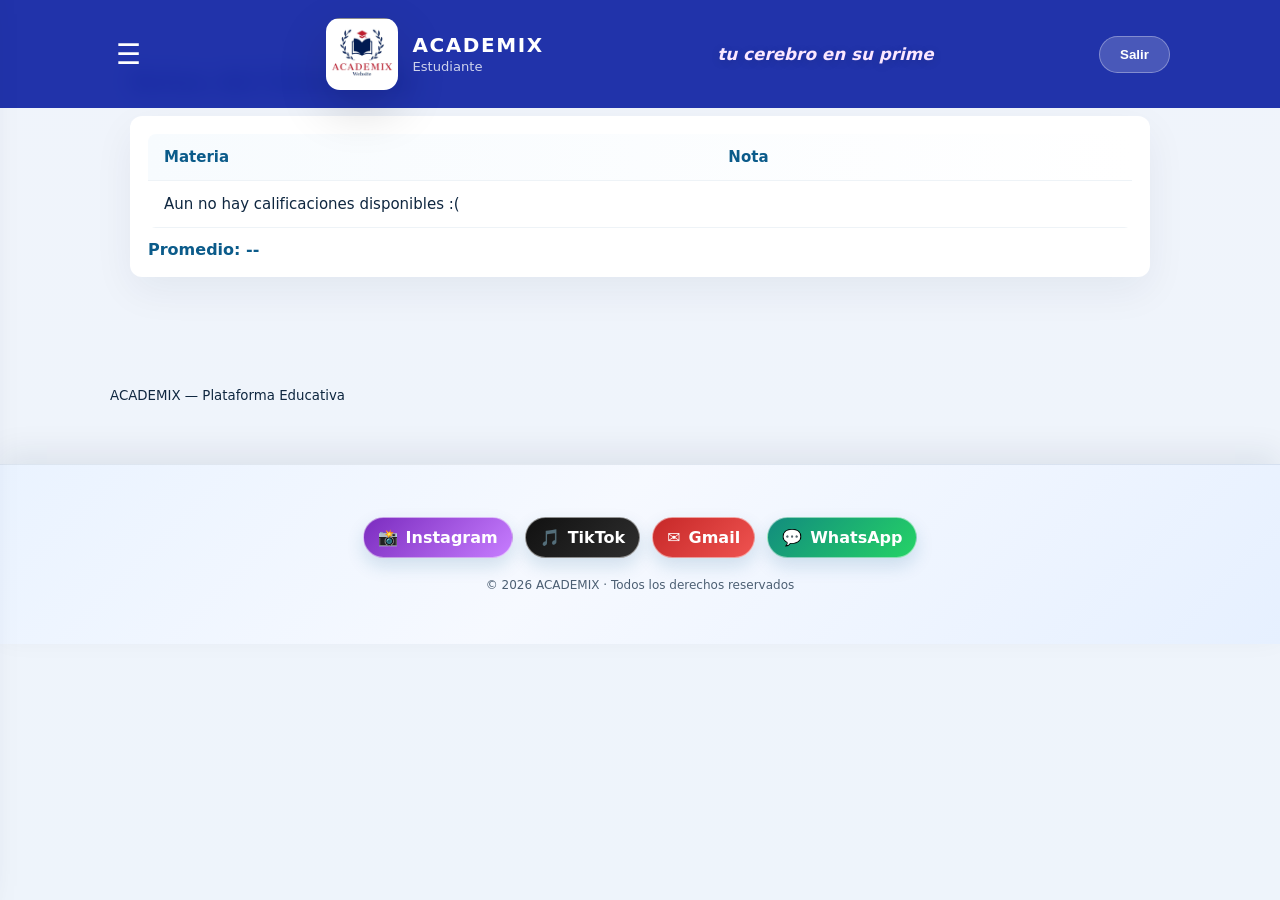
<file: notas.html>
<!DOCTYPE html>
<html lang="es">
<head>
  <meta charset="utf-8">
  <meta name="viewport" content="width=device-width,initial-scale=1">
  <title>ACADEMIX — Notas</title>
  <link rel="stylesheet" href="estudiante.css">
</head>
<body>
  <!-- Vista estudiantil de calificaciones y promedio. -->
  <header class="site-header" id="site-header">
    <div class="container header-inner">
      <button id="left-hamburger" class="left-hamburger" aria-label="Abrir menú">☰</button>
      <div class="brand-container">
        <a class="brand" href="estudiante.html" aria-label="Inicio ACADEMIX">
          <img src="logo.jpg" alt="logo Academix">
          <div class="brand-meta">
            <span class="brand-name">ACADEMIX</span>
            <small> Estudiante</small>
          </div>
        </a>
      </div>

      <div class="header-phrase">tu cerebro en su prime</div>

      <nav class="main-nav" id="main-nav" aria-label="Navegación principal">
        <ul>
          <li><a href="estudiante.html">Inicio</a></li>
          <li><a href="guias.html">Guías</a></li>
          <li><a href="juegos.php">Juegos</a></li>
          <li><a href="notas.html">Notas</a></li>
          <li><a href="ayuda.html">Ayuda</a></li>
        </ul>
      </nav>

      <div class="header-actions">
        <button class="btn-logout" type="button" onclick="window.location.href='logout.php'">Salir</button>
        <button id="btn-menu" class="btn-menu" aria-label="Abrir menú" aria-expanded="false">☰</button>
      </div>
    </div>
  </header>

  <nav id="side-panel" class="side-panel" aria-hidden="true">
    <button id="side-close" class="side-close" aria-label="Cerrar menú">×</button>
    <ul>
      <li><a href="estudiante.html">Inicio</a></li>
      <li><a href="guias.html">Guías</a></li>
      <li><a href="juegos.php">Juegos</a></li>
      <li><a href="notas.html">Notas</a></li>
      <li><a href="ayuda.html">Ayuda</a></li>
    </ul>
  </nav>
  <div id="side-overlay" class="side-overlay" hidden></div>

  <main class="container">
    <section class="section">
      <h1>Notas del Estudiante</h1>

      <div class="panel">
        <table class="notes-table">
          <thead>
            <tr>
              <th>Materia</th>
              <th>Nota</th>
            </tr>
          </thead>
         <tbody id="tabla-calificaciones">
  <tr>
    <td colspan="2">Cargando calificaciones...</td>
  </tr>
</tbody>
        </table>

        <div class="promedio">
  Promedio: <strong id="promedio">--</strong>
</div>
      </div>
    </section>
  </main>

  <footer class="site-footer">
    <div class="container">
      <small>ACADEMIX — Plataforma Educativa</small>
    </div>
  </footer>

  <footer class="site-footer exotic-footer">
    <div class="container footer-content">
      <div class="footer-socials" aria-label="Redes sociales">
        <a href="https://www.instagram.com/academixproyect?igsh=MTZ6aXBzdzBpaXZhYQ==" target="_blank" rel="noopener noreferrer" class="social-chip instagram" aria-label="Instagram">
          <span>📸</span>
          <span>Instagram</span>
        </a>
        <a href="https://www.tiktok.com/@proyecto.academix?_r=1&_t=ZS-9853ovSeJce" target="_blank" rel="noopener noreferrer" class="social-chip tiktok" aria-label="TikTok">
          <span>🎵</span>
          <span>TikTok</span>
        </a>
        <a href="https://mail.google.com/mail/?view=cm&fs=1&to=academixof@gmail.com&su=Consulta%20desde%20ACADEMIX&body=Hola%2C%20quiero%20recibir%20m%C3%A1s%20informaci%C3%B3n%20sobre%20la%20plataforma." class="social-chip gmail" aria-label="Gmail">
          <span>✉️</span>
          <span>Gmail</span>
        </a>
        <a href="https://wa.me/573138050529" target="_blank" rel="noopener noreferrer" class="social-chip whatsapp" aria-label="WhatsApp">
          <span>💬</span>
          <span>WhatsApp</span>
        </a>
      </div>

      <div class="footer-copy">
        <small>© 2026 ACADEMIX · Todos los derechos reservados</small>
      </div>
    </div>
  </footer>

  <script src="estudiante-app.js"></script>
  <script src="estudiante-menu.js"></script>

<script>

// Solicita las notas del estudiante y actualiza la tabla y el promedio.
fetch("listar_calificaciones.php")
  .then(response => response.json())
  .then(calificaciones => {

    const tabla = document.getElementById("tabla-calificaciones");
    const promedioElemento = document.getElementById("promedio");

    tabla.innerHTML = "";

    // Informa cuando el endpoint no devuelve calificaciones.
    if (calificaciones.length === 0) {

      tabla.innerHTML = `
        <tr>
          <td colspan="2">
            Aún no tienes calificaciones.
          </td>
        </tr>
      `;

      promedioElemento.textContent = "--";

      return;
    }

    // Acumula las notas para calcular el promedio después de crear las filas.
    let suma = 0;

    calificaciones.forEach(calificacion => {

      suma += parseFloat(calificacion.nota);

      const fila = document.createElement("tr");

      fila.innerHTML = `
  <td>
    ${calificacion.materia}
    <br>
    <small>${calificacion.titulo}</small>
  </td>

  <td>
    <strong>${parseFloat(calificacion.nota).toFixed(1)}</strong>

    <br><br>

    <small>
      💬 ${calificacion.comentario || "Sin comentario"}
    </small>
  </td>
`;

      tabla.appendChild(fila);

    });

    const promedio = suma / calificaciones.length;

    promedioElemento.textContent = promedio.toFixed(1);

  })
  .catch(error => {

    console.error(error);

    document.getElementById("tabla-calificaciones").innerHTML = `
      <tr>
        <td colspan="2">
          Aun no hay calificaciones disponibles :(
        </td>
      </tr>
    `;

  });

</script>

</body>
</html>
</file>
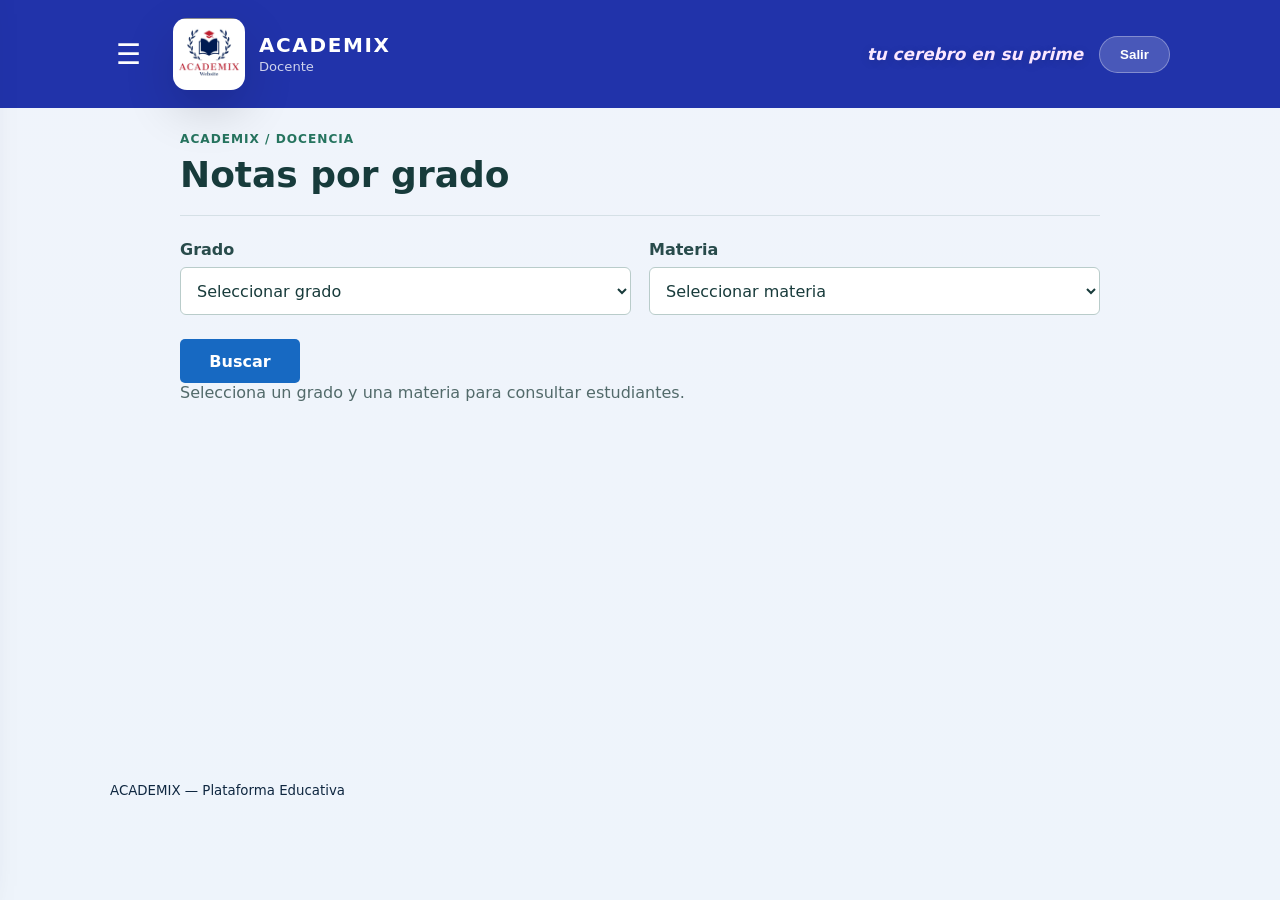
<file: notasd.html>
<!doctype html>
<html lang="es">
<head>
  <meta charset="utf-8">
  <meta name="viewport" content="width=device-width,initial-scale=1">
  <title>ACADEMIX — Registro de Notas (Docentes)</title>
  <link rel="stylesheet" href="estudiante.css">
  <link rel="stylesheet" href="notas-docente.css">
  <meta name="description" content="Registro de notas para docentes">
</head>
<body>
<!-- Vista docente alternativa para consultar estudiantes y guardar notas por materia. -->
  <header class="site-header" id="site-header">
    <div class="container header-inner">
      <div class="header-start">
        <button id="left-hamburger" class="left-hamburger" aria-label="Abrir menú">☰</button>
        <div class="brand-container">
          <a class="brand" href="docente.html" aria-label="Inicio ACADEMIX">
            <img src="logo.jpg" alt="logo Academix">
            <div class="brand-meta">
              <span class="brand-name">ACADEMIX</span>
              <small> Docente</small>
            </div>
          </a>
        </div>
      </div>
      <div class="header-phrase">tu cerebro en su prime</div>
      <nav class="main-nav" id="main-nav" aria-label="Navegación principal">
        <ul>
          <li><a href="docente.html">Inicio</a></li>
          <li><a href="guiasD.html">Guías</a></li>
          <li><a class="active" href="notasd.html">Notas</a></li>
          <li><a href="ayudaD.html">Soporte</a></li>
        </ul>
      </nav>
      <div class="header-actions">
        <button class="btn-logout" type="button" onclick="window.location.href='logout.php'">Salir</button>
        <button id="btn-menu" class="btn-menu" aria-label="Abrir menú" aria-expanded="false">☰</button>
      </div>
    </div>
  </header>

  <nav id="side-panel" class="side-panel" aria-hidden="true">
    <button id="side-close" class="side-close" aria-label="Cerrar menú">×</button>
    <ul>
      <li><a href="docente.html">Inicio</a></li>
      <li><a href="guiasD.html">Guías</a></li>
      <li><a href="notasd.html">Notas</a></li>
      <li><a href="ayudaD.html">Soporte</a></li>
    </ul>
  </nav>
  <div id="side-overlay" class="side-overlay" hidden></div>

  <main class="notas-docente container">
    <section class="notas-section">
      <div class="notas-heading">
        <p class="notas-eyebrow">ACADEMIX / DOCENCIA</p>
        <h1>Notas por grado</h1>
      </div>

      <div class="notas-filtros" aria-label="Filtros de notas">
        <div class="filtro-campo">
          <label for="filtro-grupo">Grado</label>
          <select id="filtro-grupo">
            <option value="">Seleccionar grado</option>
            <option value="10-1">10-1</option>
            <option value="10-2">10-2</option>
            <option value="10-3">10-3</option>
            <option value="10-4">10-4</option>
            <option value="10-5">10-5</option>
            <option value="10-6">10-6</option>
            <option value="10-7">10-7</option>
            <option value="11-1">11-1</option>
            <option value="11-2">11-2</option>
            <option value="11-3">11-3</option>
            <option value="11-4">11-4</option>
            <option value="11-5">11-5</option>
            <option value="11-6">11-6</option>
            <option value="11-7">11-7</option>
          </select>
        </div>
        <div class="filtro-campo">
          <label for="filtro-materia">Materia</label>
          <select id="filtro-materia">
            <option value="">Seleccionar materia</option>
            <option value="Lectura Critica">Lectura Critica</option>
            <option value="Matematicas">Matematicas</option>
            <option value="Ciencias Naturales">Ciencias Naturales</option>
            <option value="Competencias Ciudadanas">Competencias Ciudadanas</option>
            <option value="Ingles">Ingles</option>
          </select>
        </div>
      </div>

      <button id="buscar-notas" class="btn-buscar-notas" type="button">Buscar</button>

      <p id="estado-notas" class="estado-notas" role="status" aria-live="polite">Selecciona un grado y una materia para consultar estudiantes.</p>

      <div id="contenedor-tabla-notas" class="tabla-notas-wrap" hidden>
        <table class="tabla-notas">
          <thead>
            <tr>
              <th scope="col">Estudiante</th>
              <th scope="col">Nota / 5.0</th>
              <th scope="col">Acción</th>
            </tr>
          </thead>
          <tbody id="tabla-estudiantes-notas"></tbody>
        </table>
      </div>
    </section>
  </main>

  <footer class="site-footer">
    <div class="container"><small>ACADEMIX — Plataforma Educativa</small></div>
  </footer>

  <script src="estudiante-app.js"></script>

<script>
// Referencias a filtros, avisos y tabla de resultados.
const grupoSelect = document.getElementById("filtro-grupo");
const materiaSelect = document.getElementById("filtro-materia");
const estadoNotas = document.getElementById("estado-notas");
const contenedorTabla = document.getElementById("contenedor-tabla-notas");
const tablaEstudiantes = document.getElementById("tabla-estudiantes-notas");
const botonBuscar = document.getElementById("buscar-notas");

// Busca estudiantes del grado seleccionado y sus notas en la materia escogida.
async function cargarEstudiantes() {
  const grupo = grupoSelect.value;
  const materia = materiaSelect.value;
  tablaEstudiantes.replaceChildren();
  contenedorTabla.hidden = true;

  if (!grupo || !materia) {
    estadoNotas.textContent = "Selecciona un grado y una materia para consultar estudiantes.";
    return;
  }

  estadoNotas.textContent = "Cargando estudiantes...";

  try {
    const parametros = new URLSearchParams({ grupo, materia });
    const respuesta = await fetch(`listar_notas_docente.php?${parametros}`);
    const estudiantes = await respuesta.json();
    if (!respuesta.ok) throw new Error(estudiantes.error || "No se pudieron cargar los estudiantes.");

    if (estudiantes.length === 0) {
      estadoNotas.textContent = `No hay estudiantes registrados en el grado ${grupo}.`;
      return;
    }

    estudiantes.forEach(estudiante => {
      const fila = document.createElement("tr");
      const nombre = document.createElement("td");
      const celdaNota = document.createElement("td");
      const celdaAccion = document.createElement("td");
      const entradaNota = document.createElement("input");
      const botonGuardar = document.createElement("button");

      nombre.textContent = `${estudiante.apellido}, ${estudiante.nombre}`;
      entradaNota.type = "number";
      entradaNota.min = "0";
      entradaNota.max = "5";
      entradaNota.step = "0.1";
      entradaNota.value = estudiante.nota ?? "";
      entradaNota.placeholder = "0.0 - 5.0";
      entradaNota.setAttribute("aria-label", `Nota de ${estudiante.nombre} ${estudiante.apellido}`);
      botonGuardar.type = "button";
      botonGuardar.className = "btn-guardar-nota";
      botonGuardar.textContent = "Guardar";
      botonGuardar.addEventListener("click", () => guardarNota(estudiante.id, entradaNota, botonGuardar));

      celdaNota.appendChild(entradaNota);
      celdaAccion.appendChild(botonGuardar);
      fila.append(nombre, celdaNota, celdaAccion);
      tablaEstudiantes.appendChild(fila);
    });

    estadoNotas.textContent = `${estudiantes.length} estudiante${estudiantes.length === 1 ? "" : "s"} en el grado ${grupo} · ${materia}`;
    contenedorTabla.hidden = false;
  } catch (error) {
    estadoNotas.textContent = error.message || "No se pudieron cargar los estudiantes.";
  }
}

// Valida la nota y la envía al endpoint para guardarla o actualizarla.
async function guardarNota(estudianteId, entrada, boton) {
  if (entrada.value === "" || Number(entrada.value) < 0 || Number(entrada.value) > 5) {
    entrada.focus();
    estadoNotas.textContent = "Ingresa una nota entre 0.0 y 5.0.";
    return;
  }

  boton.disabled = true;
  boton.textContent = "Guardando...";
  const datos = new URLSearchParams({
    estudiante_id: estudianteId,
    grupo: grupoSelect.value,
    materia: materiaSelect.value,
    nota: entrada.value
  });

  try {
    const respuesta = await fetch("guardar_nota_estudiante.php", { method: "POST", body: datos });
    const resultado = await respuesta.json();
    if (!respuesta.ok) throw new Error(resultado.error || "No se pudo guardar la nota.");
    entrada.value = resultado.nota;
    estadoNotas.textContent = "Nota guardada correctamente.";
    boton.textContent = "Guardado";
  } catch (error) {
    estadoNotas.textContent = error.message || "No se pudo guardar la nota.";
    boton.textContent = "Guardar";
  } finally {
    boton.disabled = false;
  }
}

// Oculta los resultados previos para evitar mostrar datos de filtros anteriores.
function limpiarResultados() {
  tablaEstudiantes.replaceChildren();
  contenedorTabla.hidden = true;
  estadoNotas.textContent = "Pulsa Buscar para consultar el grado y la materia seleccionados.";
}

grupoSelect.addEventListener("change", limpiarResultados);
materiaSelect.addEventListener("change", limpiarResultados);
botonBuscar.addEventListener("click", cargarEstudiantes);
</script>

</body>
</html>
</file>
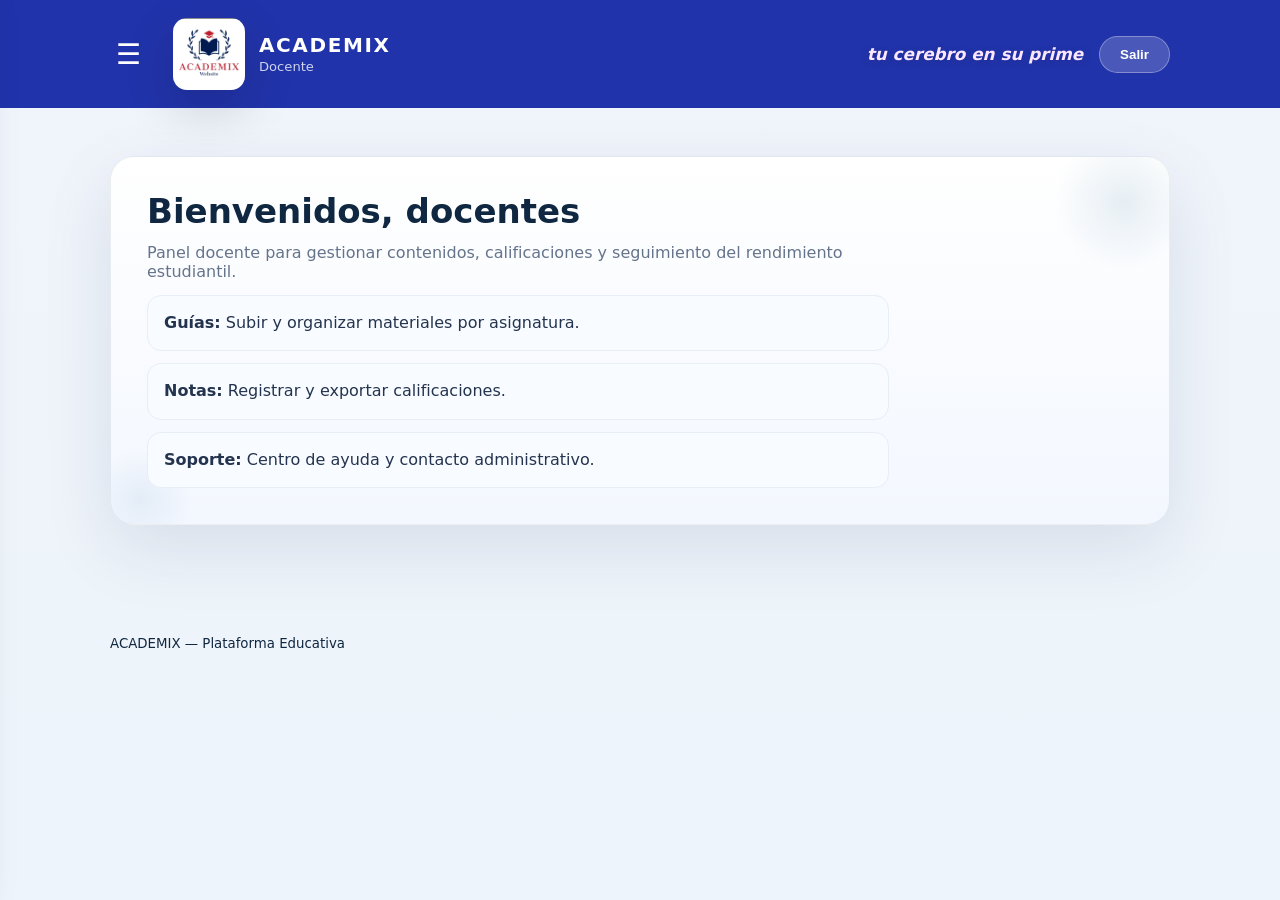
<file: pruebas.html>
<!-- Ruta heredada: vuelve al inicio docente porque la sección fue retirada. -->
<!doctype html>
<html lang="es">
<head>
  <meta charset="utf-8">
  <meta http-equiv="refresh" content="0; url=docente.html">
  <meta name="viewport" content="width=device-width, initial-scale=1">
  <title>ACADEMIX — Docentes</title>
</head>
<body>
  <p>Esta sección ya no está disponible. <a href="docente.html">Volver al inicio docente</a>.</p>
</body>
</html>
</file>
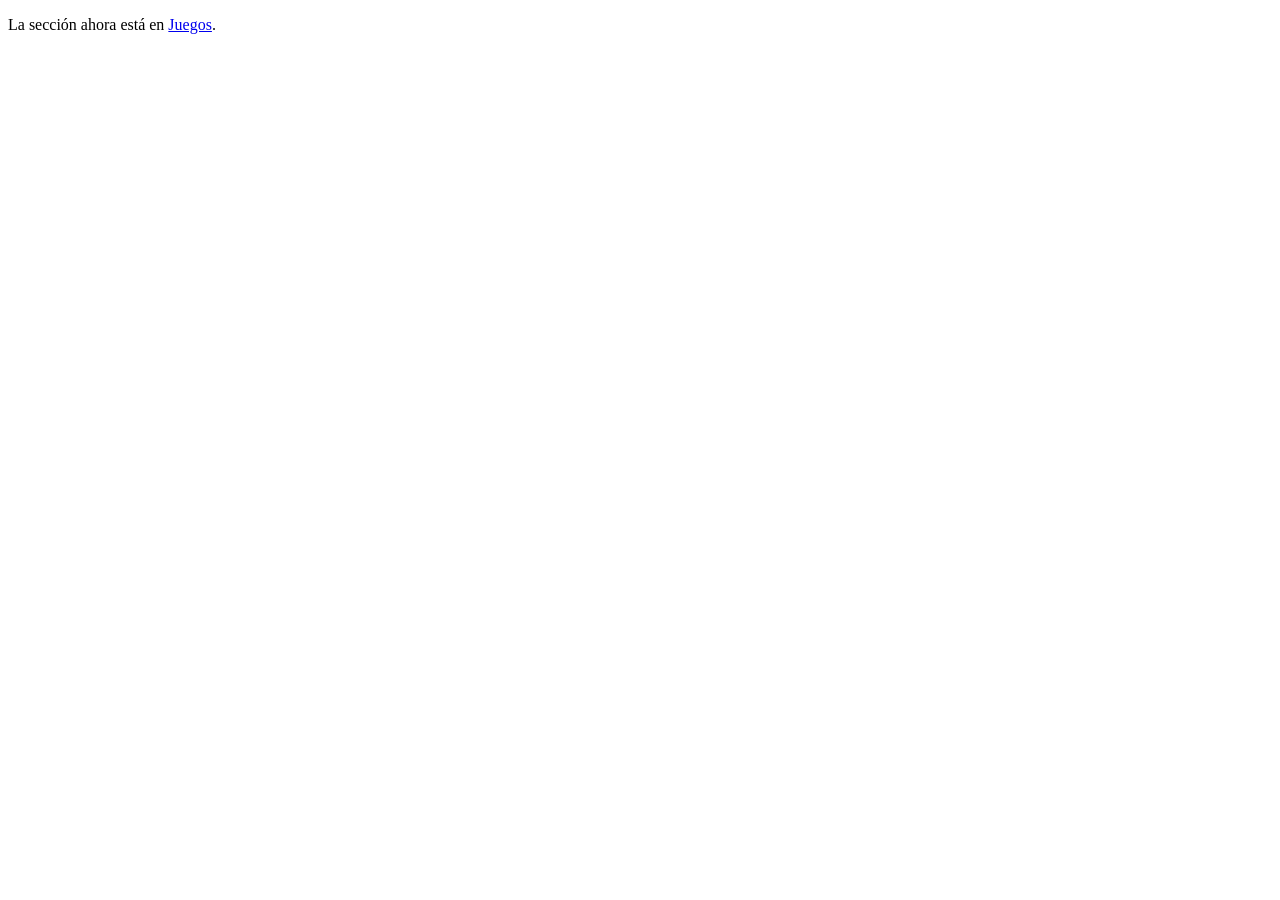
<file: pruebasE.html>
<!-- Ruta heredada: redirige a Juegos para conservar enlaces estudiantiles anteriores. -->
<!doctype html>
<html lang="es">
<head>
  <meta charset="utf-8">
  <meta http-equiv="refresh" content="0; url=juegos.php">
  <meta name="viewport" content="width=device-width, initial-scale=1">
  <title>ACADEMIX — Juegos</title>
</head>
<body>
  <p>La sección ahora está en <a href="juegos.php">Juegos</a>.</p>
</body>
</html>
</file>
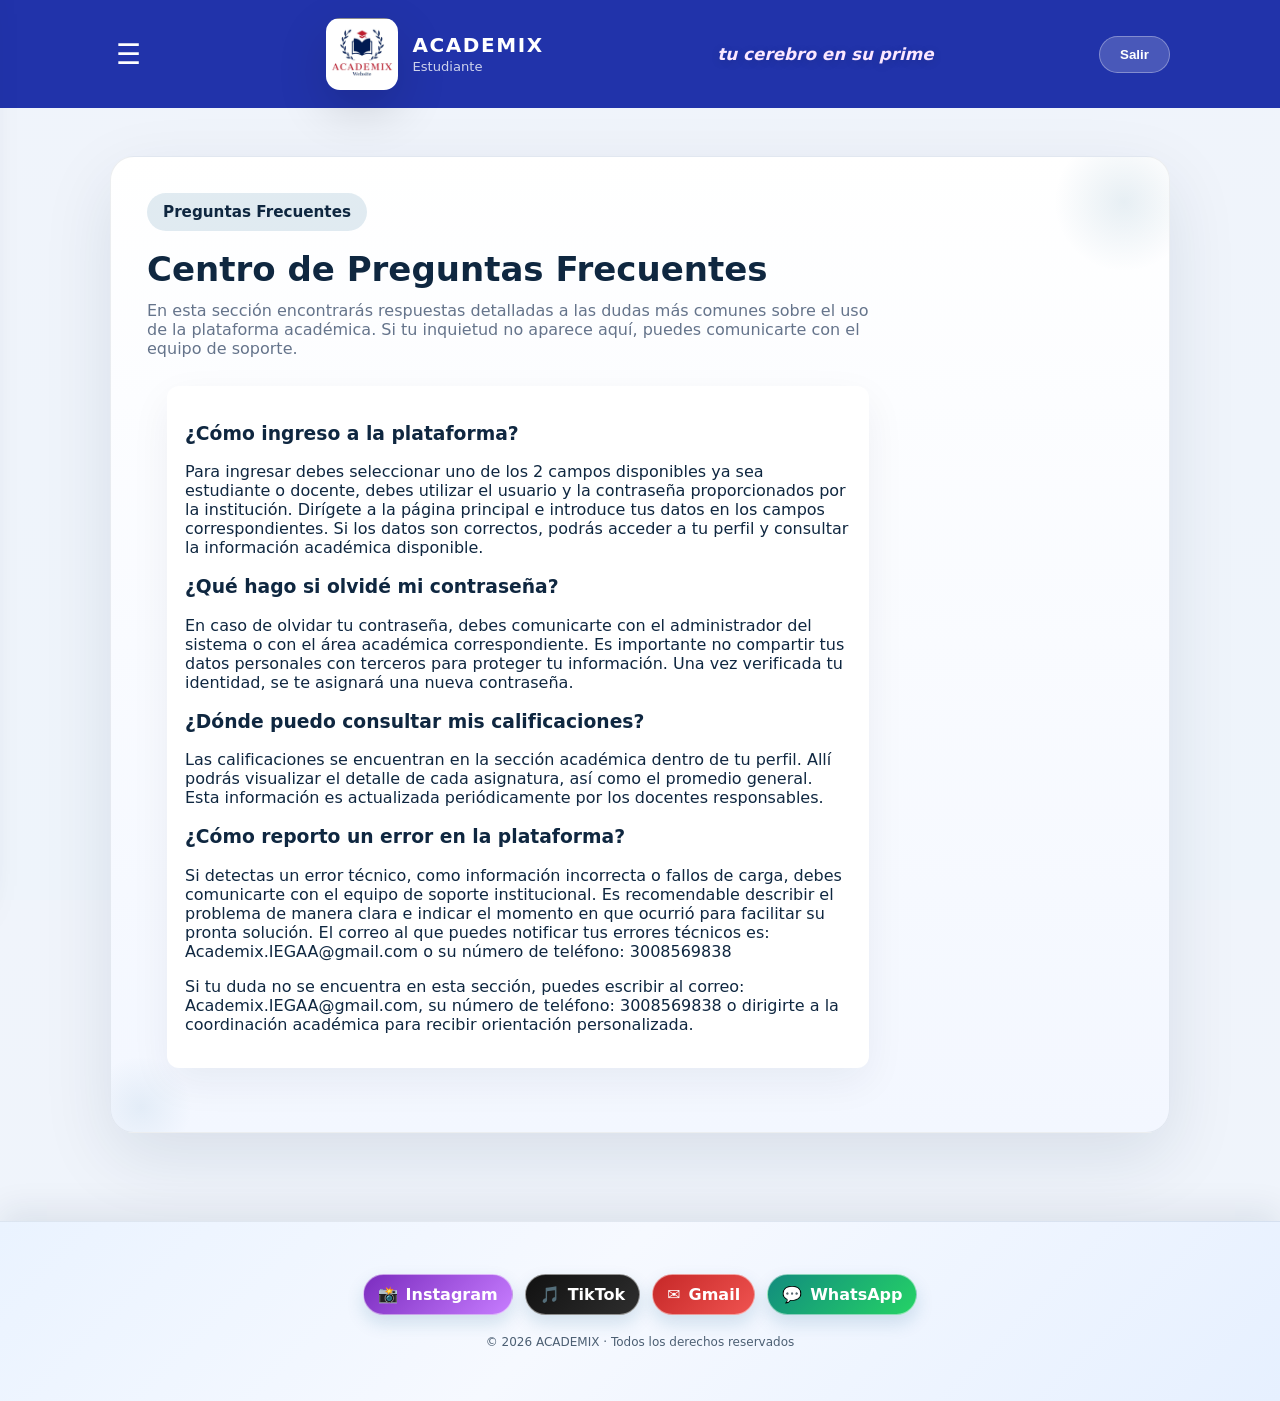
<file: respuestas.html>
<!-- Centro de preguntas frecuentes y canales de contacto para estudiantes. -->
<!doctype html>
<html lang="es">
<head>
  <meta charset="utf-8">
  <meta name="viewport" content="width=device-width,initial-scale=1">
  <title>ACADEMIX — Respuestas</title>
  <meta name="description" content="Preguntas frecuentes de ACADEMIX">
  <link rel="stylesheet" href="estudiante.css">
</head>
<body>
  <header class="site-header" id="site-header">
    <div class="container header-inner">
      <button id="left-hamburger" class="left-hamburger" aria-label="Abrir menú">☰</button>
      <div class="brand-container">
        <a class="brand" href="estudiante.html" aria-label="Inicio ACADEMIX">
          <img src="logo.jpg" alt="logo Academix">
          <div class="brand-meta">
            <span class="brand-name">ACADEMIX</span>
            <small> Estudiante</small>
          </div>
        </a>
      </div>

      <div class="header-phrase">tu cerebro en su prime</div>

      <nav class="main-nav" id="main-nav" aria-label="Navegación principal">
        <ul>
          <li><a href="estudiante.html">Inicio</a></li>
          <li><a href="guias.html">Guías</a></li>
          <li><a href="juegos.php">Juegos</a></li>
          <li><a href="notas.html">Notas</a></li>
          <li><a class="active" href="ayuda.html">Ayuda</a></li>
        </ul>
      </nav>

      <div class="header-actions">
        <button class="btn-logout" type="button" onclick="window.location.href='logout.php'">Salir</button>
        <button id="btn-menu" class="btn-menu" aria-label="Abrir menú" aria-expanded="false">☰</button>
      </div>
    </div>
  </header>

  <nav id="side-panel" class="side-panel" aria-hidden="true">
    <button id="side-close" class="side-close" aria-label="Cerrar menú">×</button>
    <ul>
      <li><a href="estudiante.html">Inicio</a></li>
      <li><a href="guias.html">Guías</a></li>
      <li><a href="juegos.php">Juegos</a></li>
      <li><a href="notas.html">Notas</a></li>
      <li><a href="ayuda.html">Ayuda</a></li>
    </ul>
  </nav>
  <div id="side-overlay" class="side-overlay" hidden></div>

  <main>
    <section class="hero container">
      <div class="hero-card">
        <div class="hero-badge">Preguntas Frecuentes</div>
        <h1>Centro de Preguntas Frecuentes</h1>
        <p class="lead">
          En esta sección encontrarás respuestas detalladas a las dudas más comunes
          sobre el uso de la plataforma académica. Si tu inquietud no aparece aquí,
          puedes comunicarte con el equipo de soporte.
        </p>

        <div class="section">
          <div class="panel">
            <div class="pregunta">
              <h3>¿Cómo ingreso a la plataforma?</h3>
              <p>
                Para ingresar debes seleccionar uno de los 2 campos disponibles ya sea
                estudiante o docente, debes utilizar el usuario y la contraseña proporcionados
                por la institución. Dirígete a la página principal e introduce tus
                datos en los campos correspondientes. Si los datos son correctos,
                podrás acceder a tu perfil y consultar la información académica
                disponible.
              </p>
            </div>

            <div class="pregunta">
              <h3>¿Qué hago si olvidé mi contraseña?</h3>
              <p>
                En caso de olvidar tu contraseña, debes comunicarte con el administrador
                del sistema o con el área académica correspondiente. Es importante no
                compartir tus datos personales con terceros para proteger tu información.
                Una vez verificada tu identidad, se te asignará una nueva contraseña.
              </p>
            </div>

            <div class="pregunta">
              <h3>¿Dónde puedo consultar mis calificaciones?</h3>
              <p>
                Las calificaciones se encuentran en la sección académica dentro de tu
                perfil. Allí podrás visualizar el detalle de cada asignatura, así como
                el promedio general. Esta información es actualizada periódicamente por
                los docentes responsables.
              </p>
            </div>

            <div class="pregunta">
              <h3>¿Cómo reporto un error en la plataforma?</h3>
              <p>
                Si detectas un error técnico, como información incorrecta o fallos de
                carga, debes comunicarte con el equipo de soporte institucional. Es
                recomendable describir el problema de manera clara e indicar el momento
                en que ocurrió para facilitar su pronta solución.
                El correo al que puedes notificar tus errores técnicos es:
                Academix.IEGAA@gmail.com o su número de teléfono: 3008569838
              </p>
            </div>

            <div class="contacto-final">
              <p>
                Si tu duda no se encuentra en esta sección, puedes escribir al correo:
                Academix.IEGAA@gmail.com, su número de teléfono: 3008569838
                o dirigirte a la coordinación académica para recibir
                orientación personalizada.
              </p>
            </div>
          </div>
        </div>
      </div>
    </section>
  </main>

  <footer class="site-footer exotic-footer">
    <div class="container footer-content">
      <div class="footer-socials" aria-label="Redes sociales">
        <a href="https://www.instagram.com/academixproyect?igsh=MTZ6aXBzdzBpaXZhYQ==" target="_blank" rel="noopener noreferrer" class="social-chip instagram" aria-label="Instagram">
          <span>📸</span>
          <span>Instagram</span>
        </a>
        <a href="https://www.tiktok.com/@proyecto.academix?_r=1&_t=ZS-9853ovSeJce" target="_blank" rel="noopener noreferrer" class="social-chip tiktok" aria-label="TikTok">
          <span>🎵</span>
          <span>TikTok</span>
        </a>
        <a href="https://mail.google.com/mail/?view=cm&fs=1&to=academixof@gmail.com&su=Consulta%20desde%20ACADEMIX&body=Hola%2C%20quiero%20recibir%20m%C3%A1s%20informaci%C3%B3n%20sobre%20la%20plataforma." class="social-chip gmail" aria-label="Gmail">
          <span>✉️</span>
          <span>Gmail</span>
        </a>
        <a href="https://wa.me/573138050529" target="_blank" rel="noopener noreferrer" class="social-chip whatsapp" aria-label="WhatsApp">
          <span>💬</span>
          <span>WhatsApp</span>
        </a>
      </div>

      <div class="footer-copy">
        <small>© 2026 ACADEMIX · Todos los derechos reservados</small>
      </div>
    </div>
  </footer>

  <script src="estudiante-app.js"></script>
  <script src="estudiante-menu.js"></script>
</body>
</html>
</file>
<file: estilos.css>
/* Configuración del tamaño de todos los elementos */
*,
*::before,
*::after {

    box-sizing: border-box;

}

/* Estilos generales de la página */
body {

    margin: 0;

    font-family: 'Segoe UI', Tahoma, Geneva, Verdana, sans-serif;

    background-image: linear-gradient(rgba(23, 42, 90, 0.75), rgba(43, 63, 125, 0.75)), url("imagen de fondo.jpeg");

    background-size: cover;

    background-position: center;

    background-repeat: no-repeat;

    color: #f2f5ff;

}

/* Contenedor principal */
.contenedor {

    display: flex;

    min-height: 100vh;

    max-width: 700px;

    margin: 0 auto;

    padding: 40px 20px;

    gap: 24px;

    align-items: center;

    justify-content: center;

}

/* Estilos compartidos entre los paneles */
.izquierda,
.derecha {

    border-radius: 28px;

    box-shadow: 0 20px 60px rgba(0, 0, 0, 0.18);

}

/* Panel izquierdo */
.izquierda {

    flex: 1;

    max-width: 560px;

    width: min(560px, 100%);

    background: rgba(255, 255, 255, 0.12);

    backdrop-filter: blur(12px);

    color: #ffffff;

    padding: 36px;

    display: flex;

    flex-direction: column;

    justify-content: center;

    gap: 28px;

    margin: 0 auto;

}

/* Encabezado del logo */
.logo-header {

    display: none;

}

/* Imagen del logo */
.logo-header img {

    width: 84px;

    border-radius: 18px;

    border: 2px solid rgba(255, 255, 255, 0.5);

}

/* Contenedor de información del logo */
.logo-header div {

    text-align: center;

}

/* Nombre de la marca */
.marca {

    font-size: 1.35rem;

    font-weight: 700;

    letter-spacing: 0.18em;

    text-transform: uppercase;

    margin: 0;

}

/* Texto secundario del encabezado */
.logo-header span {

    color: rgba(255, 255, 255, 0.83);

    font-size: 0.95rem;

}

/* Título de bienvenida */
.bienvenida h1 {

    margin: 0;

    font-size: clamp(2rem, 4vw, 3rem);

    line-height: 1.05;

}

/* Párrafo de bienvenida */
.bienvenida p {

    max-width: 520px;

    font-size: 1rem;

    color: rgba(255, 255, 255, 0.82);

    line-height: 1.7;

    margin: 0 auto;

}

/* Contenedor de bienvenida */
.bienvenida {

    text-align: center;

}

/* Panel derecho */
.derecha {

    display: none !important;

    flex: 1;

    background: linear-gradient(180deg, #0644ec 0%, #d6e0ff 100%);

    padding: 36px;

    border: 1px solid rgba(68, 83, 195, 0.18);

}

/* Mantiene oculto el panel cuando tiene el atributo hidden */
.derecha[hidden] {

    display: none !important;

}

/* Tarjeta que contiene los formularios */
.tarjeta {

    display: flex;

    flex-direction: column;

    gap: 24px;

    background: rgba(255, 255, 255, 0.9);

    border-radius: 28px;

    padding: 28px;

    box-shadow: 0 24px 50px rgba(42, 64, 114, 0.12);

}

/* Contenedor de las pestañas */
.tabs {

    display: grid;

    grid-template-columns: repeat(2, 1fr);

    gap: 12px;

}

/* Botones de las pestañas */
.tabs button {

    padding: 14px 18px;

    border: 1px solid rgba(68, 83, 195, 0.18);

    background: rgba(255, 255, 255, 0.92);

    color: #2c3a73;

    cursor: pointer;

    border-radius: 14px;

    font-weight: 600;

    transition: background 0.2s ease, color 0.2s ease, transform 0.2s ease;

}

/* Efecto al pasar el cursor sobre las pestañas */
.tabs button:hover {

    background: rgba(68, 83, 195, 0.08);

    color: #2c3a73;

    transform: translateY(-1px);

}

/* Pestaña que se encuentra activa */
.tabs button.active {

    background: rgba(68, 83, 195, 0.18);

    color: #2c3a73;

}

/* Formularios ocultos */
.formulario {

    display: none;

}

/* Formulario activo */
.formulario.activo {

    display: block;

}

/* Título de los formularios */
.formulario h2 {

    margin-top: 0;

    font-size: 1.8rem;

    color: #19234a;

}

/* Contenedor de cada campo */
.campo {

    display: flex;

    flex-direction: column;

    gap: 8px;

    margin-bottom: 16px;

}

.campo[hidden] {

    display: none;

}

/* Etiquetas de los campos */
.campo label {

    font-size: 0.95rem;

    color: #4b5588;

}

/* Campos de texto y listas */
input,
select {

    width: 100%;

    padding: 14px 16px;

    border-radius: 14px;

    border: 1px solid #dcdfe9;

    background: #fafbff;

    font-size: 1rem;

    color: #1d2146;

}

/* Efecto cuando un campo está seleccionado */
input:focus,
select:focus {

    outline: none;

    border-color: #6872ff;

    box-shadow: 0 0 0 4px rgba(104, 114, 255, 0.12);

}

/* Estilos generales de los botones */
button {

    width: 100%;

    padding: 14px 18px;

    background: #4453c3;

    color: white;

    border: none;

    border-radius: 14px;

    cursor: pointer;

    font-size: 1rem;

    font-weight: 700;

    transition: background 0.2s ease;

}

/* Efecto al pasar el cursor sobre los botones */
button:hover {

    background: #2f3bb0;

}

/* Botón para abrir los formularios */
.btn-auth {

    padding: 14px 22px;

    border: none;

    background: rgba(255, 255, 255, 0.18);

    color: #ffffff;

    border-radius: 14px;

    cursor: pointer;

    font-weight: 700;

    transition: transform 0.2s ease, background 0.2s ease;

}

/* Efecto del botón de autenticación */
.btn-auth:hover {

    background: rgba(255, 255, 255, 0.28);

    transform: translateY(-1px);

}

/* Fondo del formulario modal */
.modal-form-overlay {

    position: fixed;

    inset: 0;

    background: rgba(4, 12, 30, 0.28);

    display: flex;

    align-items: center;

    justify-content: center;

    opacity: 0;

    pointer-events: none;

    transition: opacity 220ms ease;

    z-index: 1001;

}

/* Muestra el modal cuando no tiene el atributo hidden */
.modal-form-overlay:not([hidden]) {

    opacity: 1;

    pointer-events: auto;

}

/* Tarjeta del formulario modal */
.modal-form-card {

    width: min(360px, calc(100% - 36px));

    max-width: 360px;

    background: rgba(255, 255, 255, 0.95);

    border-radius: 28px;

    padding: 26px;

    box-shadow: 0 24px 60px rgba(15, 39, 64, 0.18);

    position: relative;

    backdrop-filter: blur(12px);

}

/* Aumenta el tamaño del modal para el formulario de registro */
.modal-form-card:has(#registro.activo) {

    width: min(760px, calc(100% - 36px));

    max-width: 760px;

}

/* Formulario de registro */
#registro form {

    position: relative;

    display: grid;

    grid-template-columns: repeat(2, minmax(0, 1fr));

    column-gap: 18px;

    row-gap: 16px;

}

/* Línea divisoria del formulario de registro */
#registro form::before {

    content: "";

    position: absolute;

    top: 0;

    bottom: 58px;

    left: 50%;

    width: 1px;

    background: #e2e5ef;

    transform: translateX(-50%);

    pointer-events: none;

}

/* Campos del formulario de registro */
#registro form .campo {

    min-width: 0;

    margin-bottom: 0;

}

/* Tamaño de los campos del registro */
#registro input,
#registro select {

    height: 50px;

}

/* Botón del formulario de registro */
#registro form > button {

    grid-column: 1 / -1;

    justify-self: center;

    width: 170px;

    margin-top: 2px;

    padding: 11px 18px;

}

/* Botón para cerrar el formulario */
.modal-form-close {

    position: absolute;

    top: 16px;

    right: 16px;

    border: none;

    background: transparent;

    color: #2c3a73;

    font-size: 24px;

    cursor: pointer;

}

/* Efecto del botón de cierre */
.modal-form-close:hover {

    color: #4453c3;

}

/* Encabezado del formulario */
.form-header {

    display: flex;

    align-items: center;

    justify-content: space-between;

    gap: 14px;

    margin-bottom: 16px;

}

/* Título del formulario */
.form-header h2 {

    margin: 0;

    font-size: 1.75rem;

    color: #19234a;

}

/* Botón del encabezado */
.form-header button {

    width: auto;

    min-width: 32px;

    height: auto;

    padding: 0;

    border: none;

    border-radius: 0;

    background: transparent;

    color: #2c3a73;

    font-size: 28px;

    cursor: pointer;

    transition: color 0.2s ease;

    appearance: none;

    -webkit-appearance: none;

    outline: none;

    display: inline-flex;

    align-items: center;

    justify-content: center;

    line-height: 1;

}

/* Efecto del botón del encabezado */
.form-header button:hover {

    color: #4453c3;

}

/* Elimina el borde interno del botón en Firefox */
.form-header button::-moz-focus-inner {

    border: 0;

}

/* Adaptación para pantallas de hasta 900px */
@media (max-width: 900px) {

    .contenedor {

        flex-direction: column;

        padding: 20px;

    }

    .izquierda,
    .derecha {

        width: 100%;

    }

}

/* Adaptación para pantallas de hasta 620px */
@media (max-width: 620px) {

    .modal-form-card:has(#registro.activo) {

        width: min(100% - 24px, 480px);

        padding: 22px;

    }

    #registro form {

        grid-template-columns: 1fr;

    }

    #registro form::before {

        display: none;

    }

    #registro form > button {

        grid-column: auto;

    }

}
</file>
<file: estudiante.css>
/* Reset + variables */

/* Variables globales de colores, fondos y tamaños */
:root{
  --bg:#f6f8fb;
  --card:#ffffff;
  --accent:#0b5b8a;
  --accent-2:#1f6f9b;
  --muted:#65748b;
  --glass:rgba(255,255,255,0.06);
  --radius:12px;
}

/* Configuración general para todos los elementos */
*{box-sizing:border-box}

/* El documento ocupa todo el alto disponible y elimina márgenes */
html,body{height:100%;margin:0}

/* Estilos generales del cuerpo de la página */
body{font-family:Inter, system-ui, -apple-system, 'Segoe UI', Roboto, Arial; background:linear-gradient(180deg,#f0f4fb,#eef4fb);color:#0f2740}

/* Fondo específico para la página de guías docentes */
.guias-docente-page{background:linear-gradient(180deg,#f0f4fb,#eef4fb);}

/* Contenedor general con ancho máximo */
.container{max-width:1100px;margin:0 auto;padding:20px}

/* Header */

/* Barra superior fija de navegación */
.site-header{background:rgba(22, 41, 166, 0.95);backdrop-filter:blur(10px);color:#fff;position:fixed;top:0;left:0;width:100%;z-index:60}

/* Contenedor interno del encabezado */
.header-inner{display:flex;align-items:center;justify-content:space-between;gap:16px;padding:18px 20px;max-width:1100px;margin:0 auto}

/* Agrupa el botón lateral y el logo */
.header-start{display:flex;align-items:center;gap:12px;flex:1;min-width:0;justify-content:flex-start;margin-right:8px}

/* Estilos del enlace que contiene el logo y nombre */
.brand{display:flex;align-items:center;gap:14px;text-decoration:none;color:#fff;margin-left:6px}

/* Frase ubicada en el encabezado */
.header-phrase{margin-left:8px;font-style:italic;font-size:1.05rem;font-weight:700;color:#fbe7ff;text-shadow:0 2px 10px rgba(0,0,0,0.15);white-space:nowrap}

/* Tamaño y apariencia del logo */
.brand img{height:72px;width:auto;border-radius:14px;box-shadow:0 18px 50px rgba(0,0,0,0.16)}

/* Organización vertical del nombre y rol */
.brand-meta{display:flex;flex-direction:column;line-height:1.05}

/* Nombre de ACADEMIX */
.brand-name{font-size:1.25rem;font-weight:800;letter-spacing:0.08em;text-transform:uppercase}

/* Texto pequeño debajo del nombre */
.brand-meta small{font-size:0.82rem;color:rgba(255,255,255,0.78);margin-top:4px}

/* El menú principal permanece oculto */
.main-nav{display:none !important}

/* Organización de los elementos de la lista del menú */
.main-nav ul{list-style:none;display:flex;gap:10px;align-items:center;justify-content:center;margin:0;padding:0;flex-wrap:wrap}

/* Apariencia de los enlaces del menú */
.main-nav a{color:rgba(255,255,255,0.95);text-decoration:none;padding:10px 14px;border-radius:999px;font-weight:700;font-size:0.96rem;transition:all 180ms, transform 180ms}

/* Efecto al pasar el cursor o cuando un enlace está activo */
.main-nav a:hover, .main-nav a.active{background:rgba(255,255,255,0.12);transform:translateY(-1px)}

/* Contenedor de los botones del encabezado */
.header-actions{display:flex;align-items:center;gap:12px}

/* Botón para cerrar sesión */
.btn-logout{display:inline-flex;align-items:center;justify-content:center;padding:10px 20px;background:rgba(255,255,255,0.18);color:#fff;border-radius:999px;border:1px solid rgba(255,255,255,0.32);font-weight:700;cursor:pointer;transition:transform 180ms,background 180ms;}

/* Efecto visual del botón de cerrar sesión */
.btn-logout:hover{background:rgba(255,255,255,0.28);transform:translateY(-1px);}

/* Botón del menú móvil */
.btn-menu{background:transparent;border:0;color:#fff;font-size:24px;display:none;cursor:pointer}

/* Left hamburger button and side panel */

/* Botón que abre el panel lateral */
.left-hamburger{background:transparent;border:0;color:#fff;font-size:28px;cursor:pointer;display:inline-flex;align-items:center;justify-content:center;margin-right:8px}

/* Panel lateral oculto inicialmente fuera de la pantalla */
.side-panel{position:fixed;left:-320px;top:0;height:100%;width:280px;background:rgba(22, 41, 166, 0.95);color:#fff;padding:20px;box-shadow:8px 0 40px rgba(4,20,60,0.4);transition:left 320ms cubic-bezier(.2,.9,.2,1);z-index:120}

/* Posición del panel cuando está abierto */
.side-panel.open{left:0}

/* Botón para cerrar el panel lateral */
.side-panel .side-close{background:transparent;border:0;color:#fff;font-size:30px;position:absolute;right:12px;top:12px;cursor:pointer}

/* Lista de opciones del panel lateral */
.side-panel ul{list-style:none;padding:56px 0 0;margin:0;display:flex;flex-direction:column;gap:12px}

/* Enlaces del panel lateral */
.side-panel a{color:#fff;text-decoration:none;padding:12px 14px;border-radius:8px;font-weight:700}

/* Efecto al pasar el cursor sobre los enlaces */
.side-panel a:hover{background:rgba(255,255,255,0.08)}

/* Left hamburger visible on all sizes; style keeps it compact */

/* Overlay shown when side panel is open */

/* Capa oscura que aparece detrás del panel lateral */
#side-overlay{position:fixed;inset:0;background:rgba(4,12,30,0.45);z-index:110;opacity:0;pointer-events:none;transition:opacity 220ms ease}

/* Capa visible cuando el panel está abierto */
#side-overlay.show{opacity:1;pointer-events:auto}

/* Hero */

/* Espacio superior para evitar que el contenido quede debajo del header */
main{padding-top:108px}

/* Espaciado general de la sección principal */
.hero{padding:48px 20px}

/* Tarjeta principal de bienvenida */
.hero-card{position:relative;background:linear-gradient(180deg,#ffffff,#f3f7ff);padding:36px;padding-right:280px;border-radius:24px;box-shadow:0 24px 70px rgba(11,35,66,0.1);border:1px solid rgba(15,39,64,0.08);overflow:hidden}

/* Elementos decorativos circulares de la tarjeta */
.hero-card::before,
.hero-card::after{content:'';position:absolute;border-radius:50%;pointer-events:none;opacity:0.35}

/* Decoración ubicada en la esquina superior derecha */
.hero-card::before{width:170px;height:170px;top:-40px;right:-40px;background:radial-gradient(circle, rgba(11,91,138,0.28), transparent 58%)}

/* Decoración ubicada en la esquina inferior izquierda */
.hero-card::after{width:120px;height:120px;bottom:-35px;left:-30px;background:radial-gradient(circle, rgba(31,105,155,0.22), transparent 60%)}

/* Etiqueta destacada de la sección principal */
.hero-badge{display:inline-flex;align-items:center;gap:10px;padding:10px 16px;border-radius:999px;background:rgba(11,91,138,0.12);color:#0f2740;font-weight:700;font-size:0.95rem;margin-bottom:20px;position:relative;z-index:1}

/* Título principal */
.hero-card h1{margin:0 0 14px 0;font-size:34px;line-height:1.06;position:relative;z-index:1;color:#0f2740}

/* Texto descriptivo principal */
.lead{color:var(--muted);margin:0;position:relative;z-index:1}

/* Contenedor de características */
.features{position:relative;z-index:1;margin-top:24px}

/* Lista de características */
.features ul{list-style:none;padding:0;margin:0;display:grid;gap:12px}

/* Cada elemento de la lista */
.features li{padding:14px 16px;background:#f8fbff;border-radius:14px;color:#24344f;line-height:1.65;border:1px solid #e8eef5}

/* Imagen decorativa del cerebro */
.hero-cerebrito{position:absolute;right:28px;bottom:18px;width:330px;max-height:300px;object-fit:contain;object-position:center bottom;z-index:1}

/* Formulario para subir archivos */
.upload-form{display:grid;gap:10px;margin-top:14px}

/* Oculta el campo original para seleccionar archivos */
.upload-input{display:none}

/* Botón del formulario ocupa todo el ancho */
.upload-form button{width:100%}

/* Resultado después de subir un archivo */
.upload-result{padding-top:160px}

/* Botón dentro del resultado de carga */
.upload-result .btn-primary{display:inline-block;margin-top:20px;text-decoration:none}

/* Layout */

/* Espaciado general de las secciones */
.section{padding:28px 20px}

/* Distribución en dos columnas */
.grid{display:grid;gap:18px;grid-template-columns:2fr 1fr;align-items:center;}

/* Contenedor del contenido */
.content{background:transparent;display:flex;align-items:center;justify-content:center;}

/* Tarjeta utilizada para subir guías */
.card.subir{width:100%;max-width:680px;min-height:390px;padding:34px;background-image:linear-gradient(135deg,rgba(22,41,166,.38),rgba(32,59,192,.22) 58%,rgba(16,32,120,.4)),url("imagen de fondo.jpeg");background-size:cover;background-position:center;border:1px solid rgba(255,255,255,0.38);box-shadow:0 22px 50px rgba(4,12,75,0.3);backdrop-filter:blur(4px);position:relative;overflow:hidden;animation:upload-panel-enter 600ms ease both;}

/* Patrón decorativo sobre la tarjeta */
.card.subir::after{content:'';position:absolute;inset:0;pointer-events:none;opacity:.08;background:repeating-linear-gradient(135deg,transparent 0 22px,rgba(255,255,255,.14) 23px 24px);}

/* Mantiene estos elementos por encima de la decoración */
.upload-panel-head,.card.subir label,.card.subir input,.card.subir select,.card.subir .btn-primary,.upload-hint{position:relative;z-index:1;}

/* Encabezado del panel de carga */
.upload-panel-head{margin-bottom:28px;}

/* Etiqueta pequeña del panel */
.upload-panel-badge{display:inline-block;padding:6px 10px;border:1px solid rgba(255,255,255,.35);border-radius:999px;color:#dfe5ff;font-size:.72rem;font-weight:800;letter-spacing:.08em;}

/* Título del panel de subida */
.card.subir h2{margin:14px 0 6px;color:#fff;font-size:2rem;}

/* Texto descriptivo del panel */
.upload-panel-head p{margin:0;color:rgba(255,255,255,.78);font-size:.98rem;}

/* Etiquetas de los campos del formulario */
.card.subir label{display:block;margin:0 0 8px;color:rgba(255,255,255,0.92);font-weight:700;}

/* Campos de entrada y selección */
.card.subir input, .card.subir select{width:100%;margin:0 0 22px;padding:13px 14px;background:#fff;border:1px solid rgba(255,255,255,0.9);border-radius:10px;}

/* Apariencia específica del selector de archivos */
.card.subir input[type=file]{color:#24344f;}

/* Efecto de enfoque en los campos */
.card.subir input:focus,.card.subir select:focus{outline:3px solid rgba(255,255,255,.28);outline-offset:2px;}

/* Texto de ayuda debajo del formulario */
.upload-hint{display:block;margin:-12px 0 18px;color:rgba(255,255,255,.7);font-size:.82rem;}

/* Botón principal del formulario */
.card.subir .btn-primary{width:100%;margin-top:4px;background:#fff;color:#1629a6;font-weight:800;transition:transform 180ms ease,box-shadow 180ms ease,background 180ms ease;}

/* Cambio de color al pasar el cursor */
.card.subir .btn-primary:hover{background:#e8edff;color:#102078;}

/* Movimiento y sombra del botón */
.card.subir .btn-primary:hover{transform:translateY(-2px);box-shadow:0 10px 22px rgba(4,12,75,.28);}

/* Animación de entrada del panel */
@keyframes upload-panel-enter{from{opacity:0;transform:translateY(14px)}to{opacity:1;transform:translateY(0)}}

/* Panel lateral de información */
.aside{background:linear-gradient(180deg, rgba(11,91,138,0.15), rgba(255,255,255,0.96));padding:18px;border-radius:18px;box-shadow:0 10px 30px rgba(11,35,66,0.08);border:1px solid rgba(11,91,138,0.12);}

/* Título del panel lateral */
.aside h2{color:#0f2740;}

/* Elementos individuales de las guías */
.guia-item{background:rgba(255,255,255,0.84);padding:12px 14px;margin-bottom:12px;border-radius:14px;display:flex;align-items:center;justify-content:space-between;box-shadow:0 10px 18px rgba(11,35,66,0.06);}

/* Lista de enlaces rápidos */
.quick-links{list-style:none;padding:0;margin:0}

/* Enlaces rápidos */
.quick-links a{text-decoration:none;color:var(--accent);font-weight:700}

/* Cards */

/* Organización de las tarjetas */
.cards{display:grid;grid-template-columns:repeat(auto-fit,minmax(220px,1fr));gap:16px;margin-top:12px}

/* Organización interna de cada tarjeta */
.cards > .card{display:flex;flex-direction:column}

/* El formulario queda en la parte inferior de la tarjeta */
.cards > .card .upload-form{margin-top:auto}

/* Estilos generales de las tarjetas */
.card{background:var(--card);padding:18px;border-radius:12px;box-shadow:0 12px 36px rgba(11,35,66,0.06);transition:transform 220ms,box-shadow 220ms}

/* Efecto al pasar el cursor sobre una tarjeta */
.card:hover{transform:translateY(-6px);box-shadow:0 22px 60px rgba(11,35,66,0.10)}

/* Texto con apariencia secundaria */
.muted{color:var(--muted)}

/* Buttons */

/* Botón principal */
.btn-primary{background:linear-gradient(90deg,rgba(22,41,166,0.95),rgba(11,38,140,0.95));color:#fff;padding:10px 14px;border-radius:10px;border:0;cursor:pointer}

/* Cambio de fondo del botón principal */
.btn-primary:hover{background:linear-gradient(90deg,rgba(11,38,140,0.95),rgba(8,29,113,0.95));}

/* Botón secundario o deshabilitado */
.btn-muted{background:#eef2f5;color:var(--muted);padding:10px 14px;border-radius:10px;border:0}

/* Tables */

/* Tabla de notas */
.notes-table{width:100%;border-collapse:collapse;background:var(--card);border-radius:8px;overflow:hidden}

/* Celdas y encabezados de la tabla */
.notes-table th, .notes-table td{padding:14px 16px;text-align:left;border-bottom:1px solid #eef3f7}

/* Encabezado de la tabla */
.notes-table thead{background:linear-gradient(90deg,#f7fbfe,#ffffff);font-weight:800;color:var(--accent)}

/* Efecto al pasar el cursor sobre una fila */
.notes-table tbody tr:hover{background:linear-gradient(90deg,rgba(11,91,138,0.03),rgba(31,105,155,0.02))}

/* Promedio mostrado debajo de la tabla */
.promedio{margin-top:12px;font-weight:700;font-size:16px;color:var(--accent)}

/* Panel wrapper for notes */

/* Contenedor general para las notas */
.panel{background:var(--card);padding:18px;border-radius:12px;box-shadow:0 14px 40px rgba(11,35,66,0.06)}

/* Tamaño de texto de los encabezados */
.notes-table th{font-size:15px}

/* Tamaño y color del contenido de las celdas */
.notes-table td{font-size:15px;color:#0f2740}

/* Adaptación de la tabla para pantallas pequeñas */
@media(max-width:700px){
  .notes-table th, .notes-table td{padding:10px}
  .notes-table thead{display:none}
  .notes-table tbody tr{display:block;border-bottom:1px solid #eef3f7;padding:8px 0}
  .notes-table tbody tr td{display:flex;justify-content:space-between;padding:6px 0}
}

/* Accordion */

/* Estilo de los elementos desplegables */
.accordion details{background:var(--card);padding:12px;border-radius:10px;margin-bottom:8px}

/* Reveal animation */

/* Estado inicial de los elementos que tendrán animación */
[data-anim]{opacity:0;transform:translateY(12px);transition:opacity 520ms ease,transform 520ms ease}

/* Estado final después de aparecer */
.reveal{opacity:1;transform:none}

/* Responsive */

@media(max-width:900px){

  /* Ajustes de la tabla para pantallas pequeñas */
  .notes-table th, .notes-table td{padding:10px}

  /* Ocultar encabezado de la tabla en móvil */
  .notes-table thead{display:none}

  /* Convertir cada fila en un bloque */
  .notes-table tbody tr{display:block;border-bottom:1px solid #eef3f7;padding:8px 0}

  /* Organizar las celdas de la fila */
  .notes-table tbody tr td{display:flex;justify-content:space-between;padding:6px 0}
}

/* Ajustes principales para pantallas menores a 900px */
@media(max-width:900px){

  /* Aumentar el espacio superior del contenido */
  main{padding-top:132px}

  /* Convertir el encabezado en una cuadrícula */
  .header-inner{
    display:grid;
    grid-template-columns:minmax(0,1fr) auto;
    grid-template-areas:
      "start actions"
      "phrase phrase";
    gap:6px 10px;
    padding:10px 14px;
  }

  /* Área inicial del encabezado */
  .header-start{grid-area:start;gap:8px;margin-right:0}

  /* Ajustes del logo y nombre */
  .brand{gap:8px;margin-left:0;min-width:0}

  /* Tamaño del logo en pantallas pequeñas */
  .brand img{height:52px;width:52px;object-fit:cover;border-radius:10px}

  /* Tamaño del nombre */
  .brand-name{font-size:1rem}

  /* Tamaño del texto pequeño */
  .brand-meta small{font-size:.7rem;margin-top:2px}

  /* Ubicación y tamaño de la frase */
  .header-phrase{grid-area:phrase;margin:0;text-align:center;font-size:.85rem;line-height:1.2}

  /* Acciones del encabezado */
  .header-actions{grid-area:actions;gap:8px}

  /* Tamaño del botón salir */
  .btn-logout{padding:8px 12px;font-size:.86rem}

  /* Mantener oculto el botón de menú */
  .btn-menu{display:none}

  /* Mantener oculto el menú principal */
  .main-nav{display:none !important}

  /* Mostrar el menú cuando tiene la clase open */
  .main-nav.open ul{display:flex;flex-direction:column;position:absolute;left:12px;right:12px;top:68px;background:linear-gradient(180deg,var(--accent),var(--accent-2));padding:12px;border-radius:10px}

  /* Tamaño de los enlaces del menú móvil */
  .main-nav.open a{font-size:18px;padding:12px 16px}

  /* Convertir la cuadrícula en una sola columna */
  .grid{grid-template-columns:1fr}

  /* Reducir tamaño del título */
  .hero-card h1{font-size:22px}

  /* Ajustar el espacio de la tarjeta principal */
  .hero-card{padding-right:36px;padding-bottom:180px}

  /* Reducir tamaño de la imagen del cerebro */
  .hero-cerebrito{right:20px;width:100px;max-height:100px}
}

/* Accessibility focus */

/* Estilos de enfoque para navegación mediante teclado */
.main-nav a:focus,
.btn-register:focus,
.btn-menu:focus{outline:3px solid rgba(255,255,255,0.28);outline-offset:4px}

@media(max-width:900px){

  /* Ocultar la lista del menú principal */
  .main-nav ul{display:none}

  /* Ajustar el espacio superior de la página */
  main{padding-top:118px}

  /* Mostrar y estilizar el menú cuando está abierto */
  .main-nav.open ul{display:flex;flex-direction:column;position:absolute;left:12px;right:12px;top:68px;background:rgba(11,91,138,0.98);padding:12px;border-radius:14px;box-shadow:0 20px 60px rgba(0,0,0,0.22)}

  /* Ajustar tamaño y espacio de los enlaces */
  .main-nav.open a{font-size:18px;padding:12px 16px}

  /* Mostrar el contenido en una sola columna */
  .grid{grid-template-columns:1fr}

  /* Reducir tamaño del título */
  .hero-card h1{font-size:22px}
}

/* Ajustes adicionales para celulares pequeños */
@media(max-width:420px){

  /* Reducir el espacio horizontal del encabezado */
  .header-inner{padding-left:10px;padding-right:10px}

  /* Reducir tamaño del botón lateral */
  .left-hamburger{font-size:24px;margin-right:2px}

  /* Reducir tamaño del logo */
  .brand img{height:46px;width:46px}

  /* Reducir tamaño del nombre */
  .brand-name{font-size:.9rem}

  /* Reducir tamaño de la frase */
  .header-phrase{font-size:.78rem}
}

/* Footer exótico */

/* Espacio superior del pie de página */
.site-footer{margin-top:40px}

/* Fondo y estilos generales del footer */
.exotic-footer{
  background:linear-gradient(135deg, #eaf3ff 0%, #f6f9ff 45%, #e6f0ff 100%);
  color:#0f2740;
  padding:32px 0;
  border-top:1px solid rgba(15,39,64,0.08);
  box-shadow:0 -12px 30px rgba(11,35,66,0.08);
}

/* Organización del contenido del footer */
.footer-content{
  display:grid;
  gap:18px;
  align-items:center;
  justify-content:center;
  text-align:center;
}

/* Contenedor de los botones de redes sociales */
.footer-socials{display:flex;justify-content:center;gap:12px;flex-wrap:wrap}

/* Estilo general de los botones sociales */
.social-chip{
  display:inline-flex;align-items:center;gap:8px;
  padding:10px 14px;border-radius:999px;
  text-decoration:none;color:#fff;font-weight:700;
  background:linear-gradient(135deg, #0b5b8a 0%, #1f6f9b 100%);
  border:1px solid rgba(255,255,255,0.5);
  box-shadow:0 8px 18px rgba(11,91,138,0.16);
  transition:transform 180ms ease, box-shadow 180ms ease;
}

/* Efecto de movimiento de los botones sociales */
.social-chip:hover{transform:translateY(-3px);box-shadow:0 12px 22px rgba(11,91,138,0.24)}

/* Color específico para Instagram */
.social-chip.instagram{background:linear-gradient(135deg, #7b2cbf 0%, #c77dff 100%);}

/* Color específico para TikTok */
.social-chip.tiktok{background:linear-gradient(135deg, #111111 0%, #2e2e2e 100%);}

/* Color específico para Gmail */
.social-chip.gmail{background:linear-gradient(135deg, #c62828 0%, #ef5350 100%);}

/* Color específico para WhatsApp */
.social-chip.whatsapp{background:linear-gradient(135deg, #128c7e 0%, #25d366 100%);}

/* Texto de derechos o información del footer */
.footer-copy{color:#4c5f73;font-size:0.9rem}

/* Contenedor pequeño con un ancho máximo diferente */
.container.small{max-width:900px}
</file>
<file: guia-entrega.css>
.guia-estudiante-card {
  display: flex;
  flex-direction: column;
  gap: 10px;
}

.guia-estudiante-card h2,
.guia-estudiante-card p {
  margin: 0;
}

.guia-estudiante-card > .btn-primary {
  align-self: flex-start;
  text-decoration: none;
}

.form-entrega-guia {
  display: grid;
  gap: 8px;
  margin-top: auto;
  padding-top: 14px;
  border-top: 1px solid #e5ebf1;
}

.form-entrega-guia label {
  color: #30465b;
  font-size: 0.88rem;
  font-weight: 700;
}

.form-entrega-guia input[type="file"] {
  width: 100%;
  min-width: 0;
  padding: 9px;
  border: 1px solid #d5dfe7;
  border-radius: 6px;
  background: #f9fbfc;
  color: #30465b;
  font: inherit;
  font-size: 0.8rem;
}

.form-entrega-guia .btn-primary {
  width: 100%;
  min-height: 42px;
  margin-top: 3px;
}

.entrega-registrada {
  margin-top: auto !important;
  padding: 10px 12px;
  border: 1px solid #bfe3d0;
  border-radius: 6px;
  background: #edf8f2;
  color: #256748;
  font-size: 0.82rem;
  font-weight: 700;
}

.mensaje-entrega {
  margin: 12px 0 18px;
  padding: 12px 14px;
  border: 1px solid #efc7c3;
  border-radius: 6px;
  background: #fff2f0;
  color: #a23d35;
  font-weight: 650;
}

.mensaje-entrega.entrega-exitosa {
  border-color: #bfe3d0;
  background: #edf8f2;
  color: #256748;
}

[hidden] {
  display: none !important;
}
</file>
<file: notas-docente.css>
/* Presentación del filtro por grado/materia y de la tabla editable de notas. */
.notas-docente {
  min-height: calc(100vh - 180px);
  padding-top: 132px;
  padding-bottom: 56px;
}

.notas-section {
  max-width: 920px;
  margin: 0 auto;
}

.notas-heading {
  padding-bottom: 20px;
  border-bottom: 1px solid #d5e0e6;
}

.notas-eyebrow {
  margin: 0 0 8px;
  color: #26745f;
  font-size: 0.76rem;
  font-weight: 800;
  letter-spacing: 0.08em;
}

.notas-heading h1 {
  margin: 0;
  color: #173b3b;
  font-size: clamp(1.7rem, 4vw, 2.25rem);
}

/* Distribuye los selectores en columnas antes de la búsqueda. */
.notas-filtros {
  display: grid;
  grid-template-columns: repeat(2, minmax(0, 1fr));
  gap: 18px;
  padding: 24px 0;
}

.filtro-campo {
  display: grid;
  gap: 8px;
}

.filtro-campo label {
  color: #284b4b;
  font-weight: 700;
}

.filtro-campo select {
  width: 100%;
  min-height: 48px;
  padding: 10px 12px;
  border: 1px solid #b9ccca;
  border-radius: 6px;
  background: #fff;
  color: #183b3b;
  font: inherit;
}

.filtro-campo select:focus,
.tabla-notas input:focus {
  outline: 3px solid rgba(38, 116, 95, 0.2);
  border-color: #26745f;
}

/* Acción principal para consultar la selección actual. */
.btn-buscar-notas {
  min-width: 120px;
  min-height: 44px;
  padding: 10px 20px;
  border: 0;
  border-radius: 5px;
  background: #1769c2;
  color: #fff;
  font: inherit;
  font-weight: 700;
  cursor: pointer;
  transition: background 160ms ease, transform 160ms ease;
}

.btn-buscar-notas:hover {
  background: #1055a0;
  transform: translateY(-1px);
}

.btn-buscar-notas:focus-visible {
  outline: 3px solid rgba(23, 105, 194, 0.25);
  outline-offset: 3px;
}

.estado-notas {
  min-height: 24px;
  margin: 0 0 14px;
  color: #526a6a;
}

/* Tabla de resultados con desplazamiento horizontal en pantallas estrechas. */
.tabla-notas-wrap {
  overflow-x: auto;
  border-top: 2px solid #26745f;
}

.tabla-notas {
  width: 100%;
  border-collapse: collapse;
  text-align: left;
}

.tabla-notas th,
.tabla-notas td {
  padding: 13px 12px;
  border-bottom: 1px solid #dce5e5;
}

.tabla-notas th {
  background: #edf4f1;
  color: #234745;
  font-size: 0.9rem;
}

.tabla-notas td:first-child {
  min-width: 220px;
  font-weight: 650;
}

.tabla-notas input {
  width: 110px;
  min-height: 40px;
  padding: 8px 10px;
  border: 1px solid #bdcecc;
  border-radius: 5px;
  font: inherit;
}

.btn-guardar-nota {
  min-height: 40px;
  padding: 8px 14px;
  border: 0;
  border-radius: 5px;
  background: #26745f;
  color: #fff;
  font: inherit;
  font-weight: 700;
  cursor: pointer;
}

.btn-guardar-nota:hover:not(:disabled) {
  background: #1b5a49;
}

.btn-guardar-nota:disabled {
  cursor: wait;
  opacity: 0.7;
}

/* Reduce columnas y espaciado para móviles. */
@media (max-width: 600px) {
  .notas-filtros {
    grid-template-columns: 1fr;
    gap: 14px;
  }

  .tabla-notas th,
  .tabla-notas td {
    padding: 11px 8px;
  }
}
</file>
